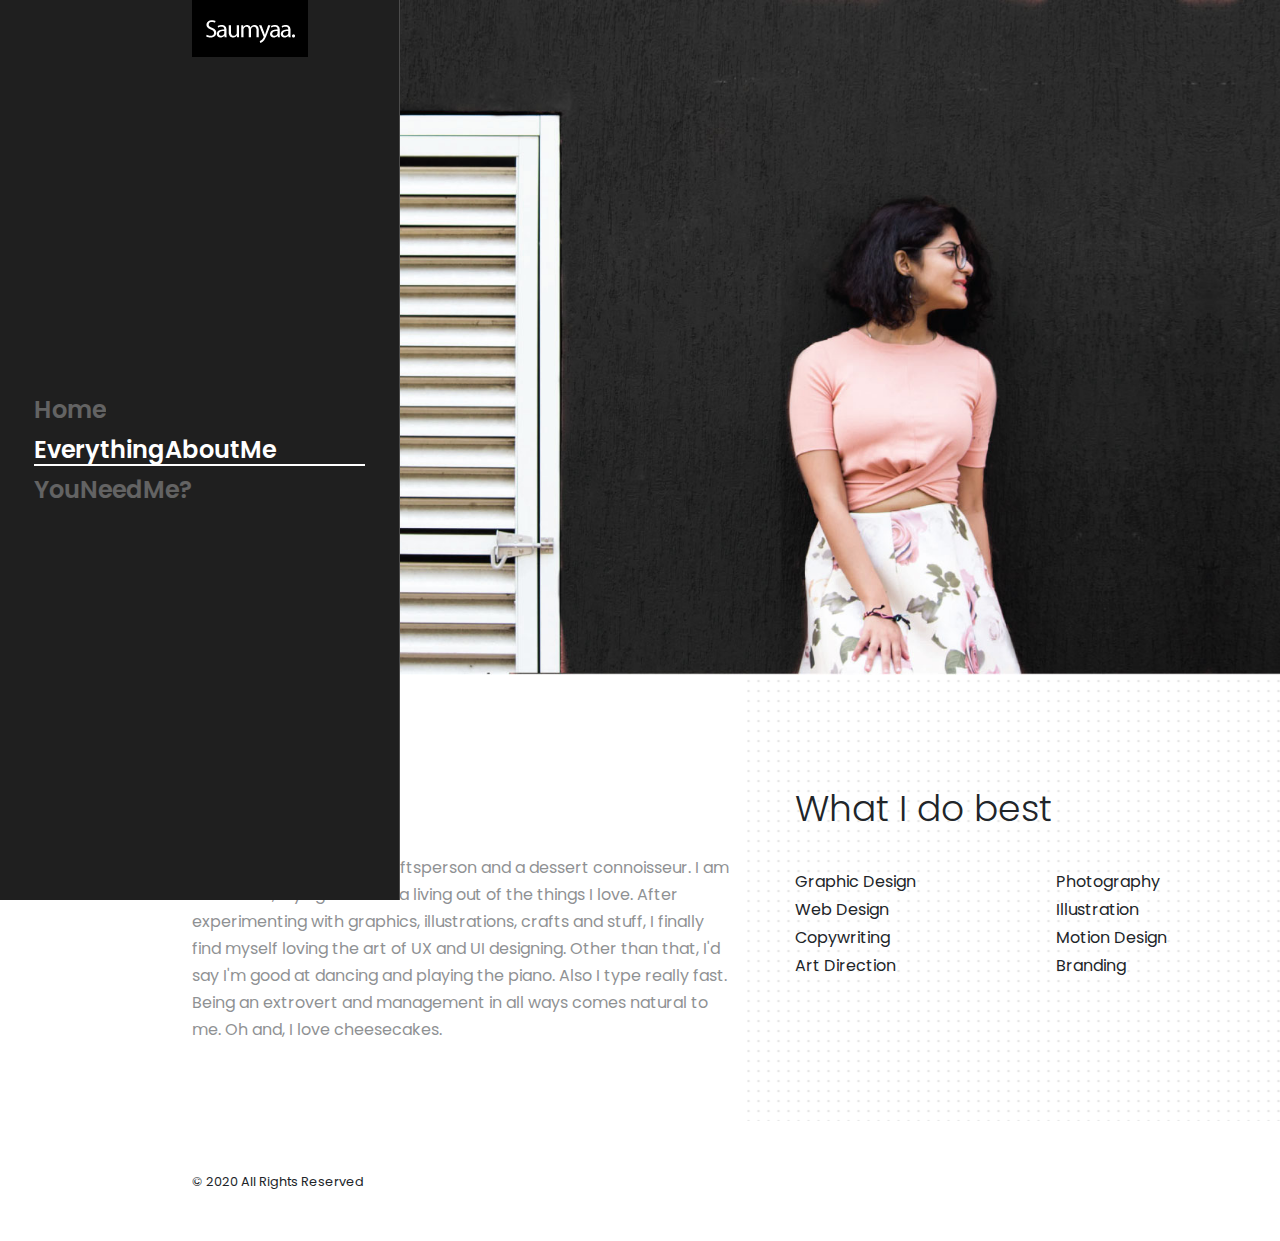
<file: about.html>
<!doctype html>
<html lang="en">
<head>
	<meta charset="UTF-8">
    <meta name="viewport" content="width=device-width, initial-scale=1, shrink-to-fit=no">
	<meta name="author" content="ThemeStarz">

    <link rel="stylesheet" href="https://fonts.googleapis.com/css?family=Poppins:300,400,600">
    <link rel="stylesheet" href="assets/bootstrap/css/bootstrap.min.css" type="text/css">
    <link rel="stylesheet" href="assets/font-awesome/css/fontawesome-all.min.css">
    <link rel="stylesheet" href="assets/css/magnific-popup.css">
    <link rel="stylesheet" href="assets/css/odometer-theme-default.css">
    <link rel="stylesheet" href="assets/css/style.css">
    <link rel='icon' href="assets/img/favicon-01.png" type='image/png'/ >

	<title>About | Saumyaa Suneja</title>

</head>
<body class="has-loading-screen">

<div class="ts-page-wrapper">
    <!--Brand Navigation
    ====================================================================================================================
    -->
    <div id="brand-navigation">

        <div class="container">

            <div id="brand">
                <button class="navbar-toggler d-block d-xl-none" type="button">
                    <i class="fa fa-bars"></i>
                </button>
                <a class="navbar-brand" href="#">
                    <img src="assets/img/brand-light.png" alt="brand" class="mw-100">
                </a>
            </div>
        </div>

    </div>

   <!--Main Left Navigation
    ====================================================================================================================
    -->
    <div id="main-navigation">
        <nav class="navbar navbar-dark">
            <ul class="navbar-nav">

                <!--Home
                ========================================================================================================
                -->
                <li class="nav-item">
                    <a class="nav-link" href="index.html" role="button">Home</a>
                </li>

                <!--About us
                ========================================================================================================
                -->
                <li class="nav-item">
                    <a class="nav-link active" href="about.html"  role="button">Everything About Me</a>
                </li>

                <!--Contact
                ========================================================================================================
                -->
                <li class="nav-item">
                    <a class="nav-link" href="contact.html"  role="button">You Need Me?</a>
                    <!--<div class="collapse" id="collapse__contact">
                        <ul class="nav flex-column">
                            <li class="nav-item">
                                <a class="nav-link" href="contact__default.html">Default</a>
                            </li>
                            <li class="nav-item">
                                <a class="nav-link" href="contact__left-map.html">Left Map</a>
                            </li>
                            <li class="nav-item">
                                <a class="nav-link" href="contact__minimal.html">Minimal</a>
                            </li>
                        </ul>
                    </div> -->
                </li>

            </ul>
        </nav>
    </div>

    <!--Content
    ====================================================================================================================
    -->
    <div class="ts-content">
        <!--HERO HEADER
        ================================================================================================================
        ================================================================================================================
        -->
        <header id="ts-hero" class="ts-block ts-height--75vh">

            <div class="container">

                <h1 data-animate="ts-reveal">
                    <span class="wrapper">
                        <span></span>
                    </span>
                    <br>
                    <span class="wrapper">
                        <span data-ts-delay=".05s"></span>
                    </span>
                </h1>

            </div>

            <div class="ts-background" data-bg-parallax="scroll" data-bg-parallax-speed="3">
                <div class="ts-background-image ts-img-into-bg ts-parallax-element">
                    <img src="assets/img/bg__woman.jpg" alt="">
                </div>
            </div>

        </header>

        <!--MAIN CONTENT
        ================================================================================================================
        ================================================================================================================
        -->
        <main id="ts-content">

            <!--About/Services
            ============================================================================================================
            -->
            <section id="about" class="ts-block py-5">

                <div class="container pt-5">
                    <div class="row">

                        <div class="col-md-6">
                            <div class="ts-title">
                                <h2>About Me</h2>
                            </div>
                            <p>
                                 I'm a designer, painter, craftsperson and a dessert connoisseur. I am from India, trying to make a living out of the things I love. After experimenting with graphics, illustrations, crafts and stuff, I finally find myself loving the art of UX and UI designing. Other than that, I'd say I'm good at dancing and playing the piano. Also I type really fast. Being an extrovert and management in all ways comes natural to me.
                                 Oh and, I love cheesecakes.
                            </p>
                            
                        </div>

                        <div class="col-md-6 p-3 pl-md-5">
                            <div class="ts-title">
                                <h2>What I do best</h2>
                            </div>
                            <ul class="list-unstyled ts-column-count-2">
                                <li class="pb-1">Graphic Design</li>
                                <li class="pb-1">Web Design</li>
                                <li class="pb-1">Copywriting</li>
                                <li class="pb-1">Art Direction</li>
                                <li class="pb-1">Photography</li>
                                <li class="pb-1">Illustration</li>
                                <li class="pb-1">Motion Design</li>
                                <li class="pb-1">Branding</li>
                            </ul>
                        </div>

                    </div>
                </div>

                <div class="ts-background">
                    <div class="container-fluid h-100">
                        <div class="row h-100">
                            <div class="col-md-6"></div>
                            <div class="col-md-6 h-100 ts-background-repeat" data-bg-image="assets/img/bg__pattern--dot.png"></div>
                        </div>
                    </div>
                </div>

            </section>

            
            <section>
                <div class="container py-5">
                    <small>© 2020 All Rights Reserved</small>
                </div>
            </section>

        </footer>
        <!--end #footer-->

    </div>
    <!--end page-->
</div>

	<script src="assets/js/jquery-3.3.1.min.js"></script>
	<script src="assets/js/popper.min.js"></script>
	<script src="assets/bootstrap/js/bootstrap.min.js"></script>
    <script src="assets/js/imagesloaded.pkgd.min.js"></script>
	<script src="assets/js/isInViewport.jquery.js"></script>
	<script src="assets/js/jquery.magnific-popup.min.js"></script>
	<script src="assets/js/scrolla.jquery.min.js"></script>
	<script src="assets/js/jquery.validate.min.js"></script>
	<script src="assets/js/jquery-validate.bootstrap-tooltip.min.js"></script>
	<script src="assets/js/odometer.min.js"></script>
	<script src="assets/js/owl.carousel.min.js"></script>
    <script src="assets/js/jquery.vide.min.js"></script>
    <script src="assets/js/custom.js"></script>

</body>

</html>
</file>
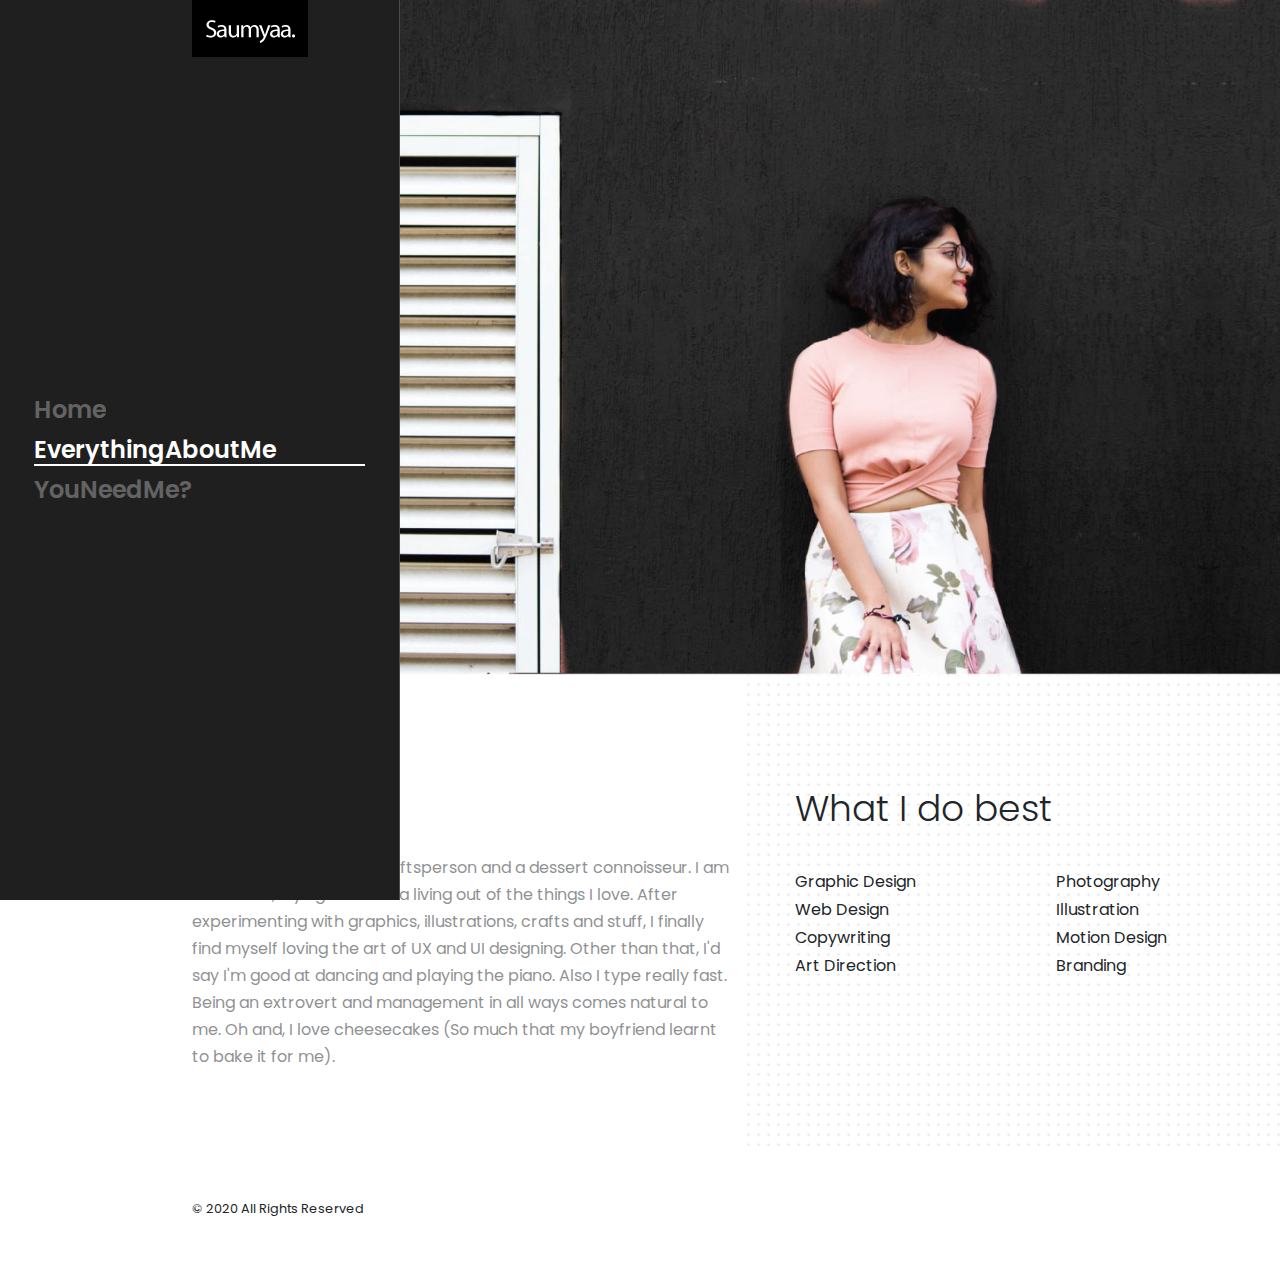
<file: about__freelancer.html>
<!doctype html>
<html lang="en">
<head>
	<meta charset="UTF-8">
    <meta name="viewport" content="width=device-width, initial-scale=1, shrink-to-fit=no">
	<meta name="author" content="ThemeStarz">

    <link rel="stylesheet" href="https://fonts.googleapis.com/css?family=Poppins:300,400,600">
    <link rel="stylesheet" href="assets/bootstrap/css/bootstrap.min.css" type="text/css">
    <link rel="stylesheet" href="assets/font-awesome/css/fontawesome-all.min.css">
    <link rel="stylesheet" href="assets/css/magnific-popup.css">
    <link rel="stylesheet" href="assets/css/odometer-theme-default.css">
    <link rel="stylesheet" href="assets/css/style.css">
    <link rel='icon' href="assets/img/favicon-01.png" type='image/png'/ >

	<title>About | Saumyaa Suneja</title>

</head>
<body class="has-loading-screen">

<div class="ts-page-wrapper">
    <!--Brand Navigation
    ====================================================================================================================
    -->
    <div id="brand-navigation">

        <div class="container">

            <div id="brand">
                <button class="navbar-toggler d-block d-xl-none" type="button">
                    <i class="fa fa-bars"></i>
                </button>
                <a class="navbar-brand" href="#">
                    <img src="assets/img/brand-light.png" alt="brand" class="mw-100">
                </a>
            </div>
        </div>

    </div>

   <!--Main Left Navigation
    ====================================================================================================================
    -->
    <div id="main-navigation">
        <nav class="navbar navbar-dark">
            <ul class="navbar-nav">

                <!--Home
                ========================================================================================================
                -->
                <li class="nav-item">
                    <a class="nav-link" href="index__freelancer.html" role="button">Home</a>
                </li>

                <!--About us
                ========================================================================================================
                -->
                <li class="nav-item">
                    <a class="nav-link active" href="about__freelancer.html"  role="button">Everything About Me</a>
                </li>

                <!--Contact
                ========================================================================================================
                -->
                <li class="nav-item">
                    <a class="nav-link" href="contact__default.html"  role="button">You Need Me?</a>
                    <!--<div class="collapse" id="collapse__contact">
                        <ul class="nav flex-column">
                            <li class="nav-item">
                                <a class="nav-link" href="contact__default.html">Default</a>
                            </li>
                            <li class="nav-item">
                                <a class="nav-link" href="contact__left-map.html">Left Map</a>
                            </li>
                            <li class="nav-item">
                                <a class="nav-link" href="contact__minimal.html">Minimal</a>
                            </li>
                        </ul>
                    </div> -->
                </li>

            </ul>
        </nav>
    </div>

    <!--Content
    ====================================================================================================================
    -->
    <div class="ts-content">
        <!--HERO HEADER
        ================================================================================================================
        ================================================================================================================
        -->
        <header id="ts-hero" class="ts-block ts-height--75vh">

            <div class="container">

                <h1 data-animate="ts-reveal">
                    <span class="wrapper">
                        <span></span>
                    </span>
                    <br>
                    <span class="wrapper">
                        <span data-ts-delay=".05s"></span>
                    </span>
                </h1>

            </div>

            <div class="ts-background" data-bg-parallax="scroll" data-bg-parallax-speed="3">
                <div class="ts-background-image ts-img-into-bg ts-parallax-element">
                    <img src="assets/img/bg__woman.jpg" alt="">
                </div>
            </div>

        </header>

        <!--MAIN CONTENT
        ================================================================================================================
        ================================================================================================================
        -->
        <main id="ts-content">

            <!--About/Services
            ============================================================================================================
            -->
            <section id="about" class="ts-block py-5">

                <div class="container pt-5">
                    <div class="row">

                        <div class="col-md-6">
                            <div class="ts-title">
                                <h2>About Me</h2>
                            </div>
                            <p>
                                 I'm a designer, painter, craftsperson and a dessert connoisseur. I am from India, trying to make a living out of the things I love. After experimenting with graphics, illustrations, crafts and stuff, I finally find myself loving the art of UX and UI designing. Other than that, I'd say I'm good at dancing and playing the piano. Also I type really fast. Being an extrovert and management in all ways comes natural to me.
                                 Oh and, I love cheesecakes (So much that my boyfriend learnt to bake it for me).
                            </p>
                            
                        </div>

                        <div class="col-md-6 p-3 pl-md-5">
                            <div class="ts-title">
                                <h2>What I do best</h2>
                            </div>
                            <ul class="list-unstyled ts-column-count-2">
                                <li class="pb-1">Graphic Design</li>
                                <li class="pb-1">Web Design</li>
                                <li class="pb-1">Copywriting</li>
                                <li class="pb-1">Art Direction</li>
                                <li class="pb-1">Photography</li>
                                <li class="pb-1">Illustration</li>
                                <li class="pb-1">Motion Design</li>
                                <li class="pb-1">Branding</li>
                            </ul>
                        </div>

                    </div>
                </div>

                <div class="ts-background">
                    <div class="container-fluid h-100">
                        <div class="row h-100">
                            <div class="col-md-6"></div>
                            <div class="col-md-6 h-100 ts-background-repeat" data-bg-image="assets/img/bg__pattern--dot.png"></div>
                        </div>
                    </div>
                </div>

            </section>

            
            <section>
                <div class="container py-5">
                    <small>© 2020 All Rights Reserved</small>
                </div>
            </section>

        </footer>
        <!--end #footer-->

    </div>
    <!--end page-->
</div>

	<script src="assets/js/jquery-3.3.1.min.js"></script>
	<script src="assets/js/popper.min.js"></script>
	<script src="assets/bootstrap/js/bootstrap.min.js"></script>
    <script src="assets/js/imagesloaded.pkgd.min.js"></script>
	<script src="assets/js/isInViewport.jquery.js"></script>
	<script src="assets/js/jquery.magnific-popup.min.js"></script>
	<script src="assets/js/scrolla.jquery.min.js"></script>
	<script src="assets/js/jquery.validate.min.js"></script>
	<script src="assets/js/jquery-validate.bootstrap-tooltip.min.js"></script>
	<script src="assets/js/odometer.min.js"></script>
	<script src="assets/js/owl.carousel.min.js"></script>
    <script src="assets/js/jquery.vide.min.js"></script>
    <script src="assets/js/custom.js"></script>

</body>

</html>
</file>
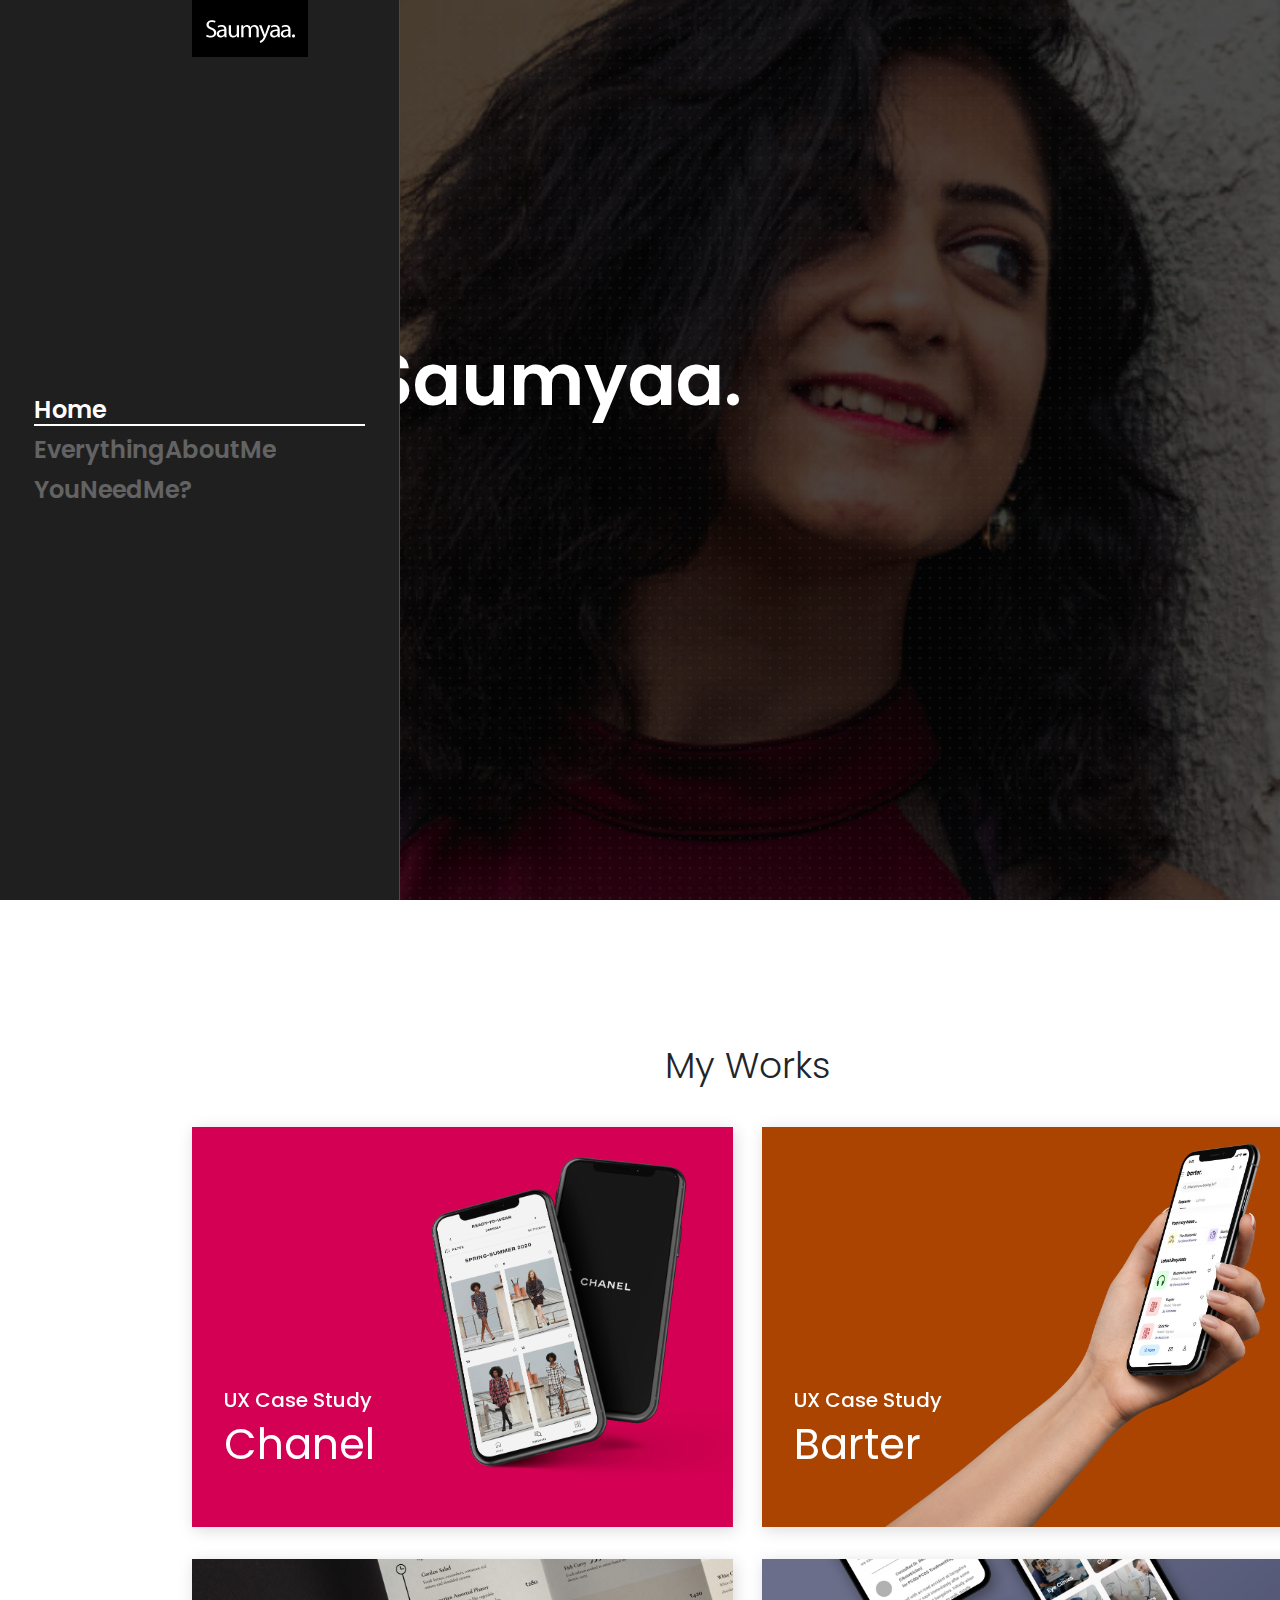
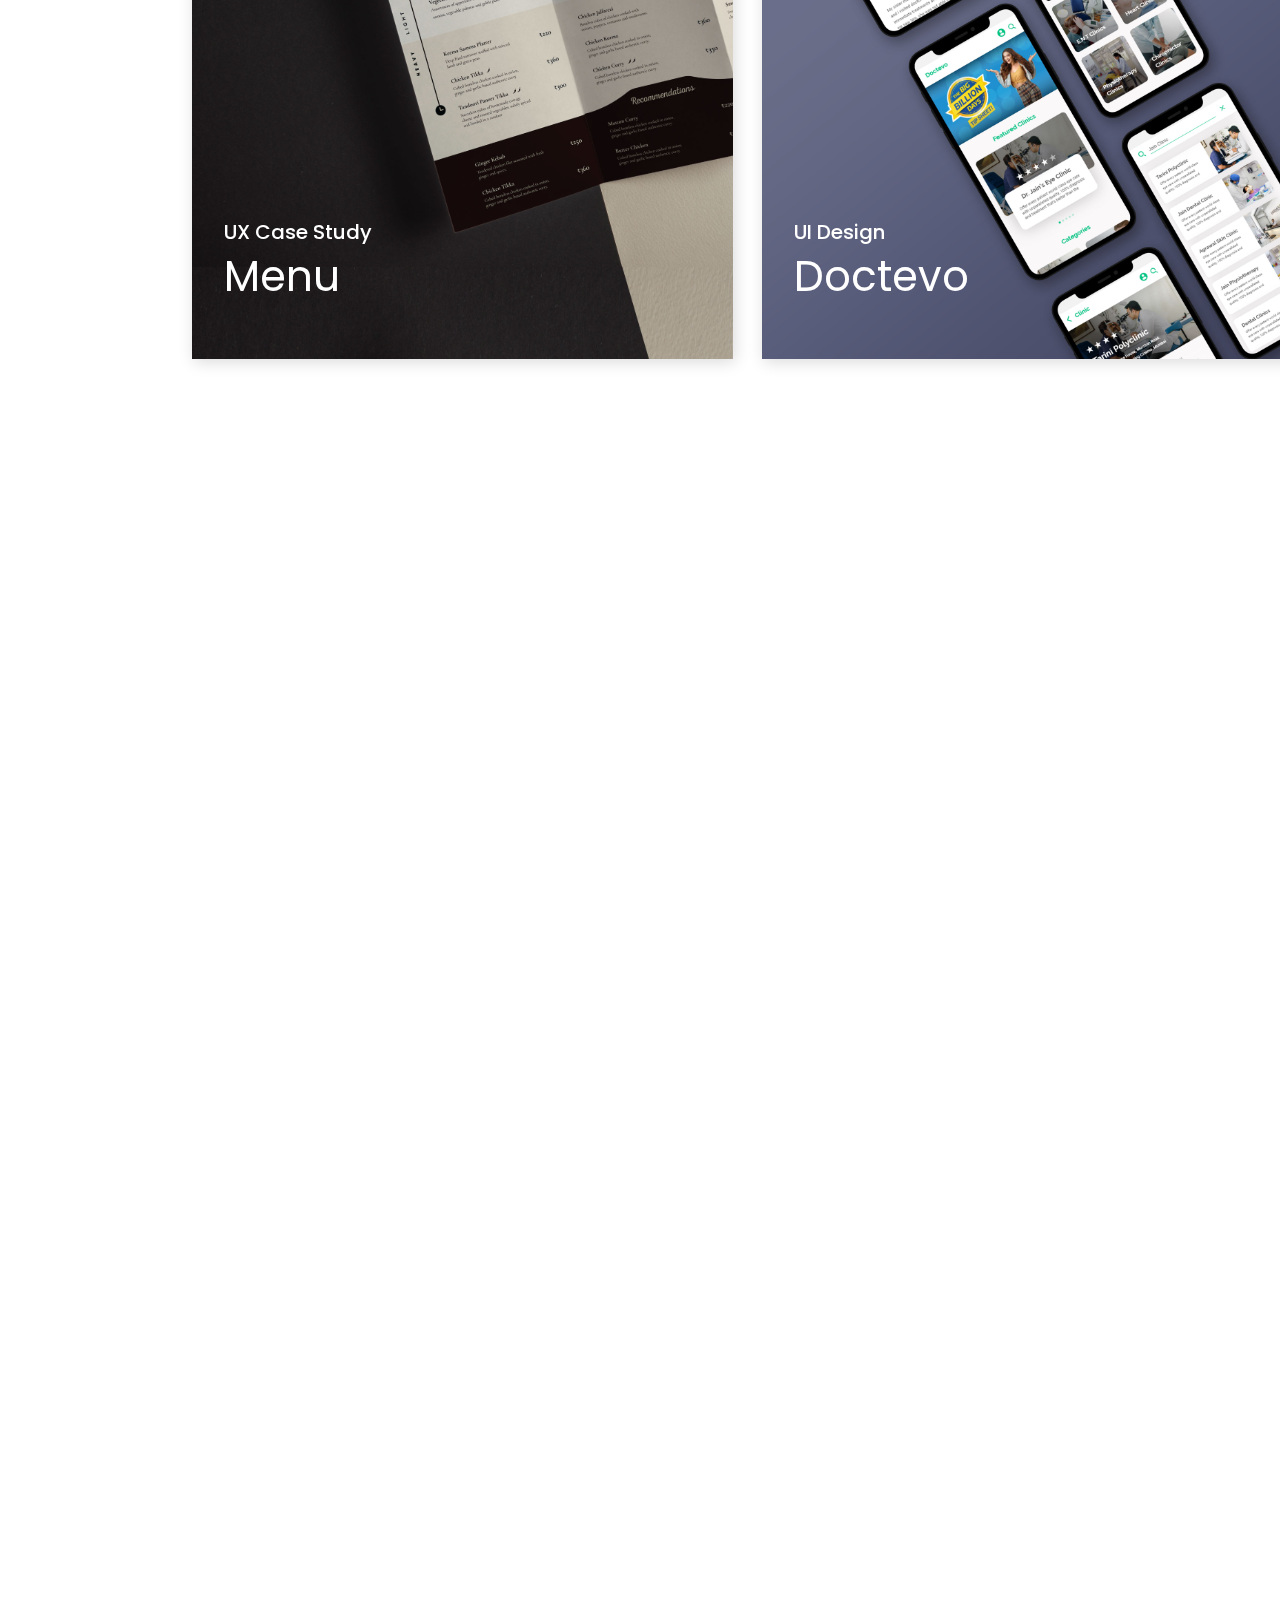
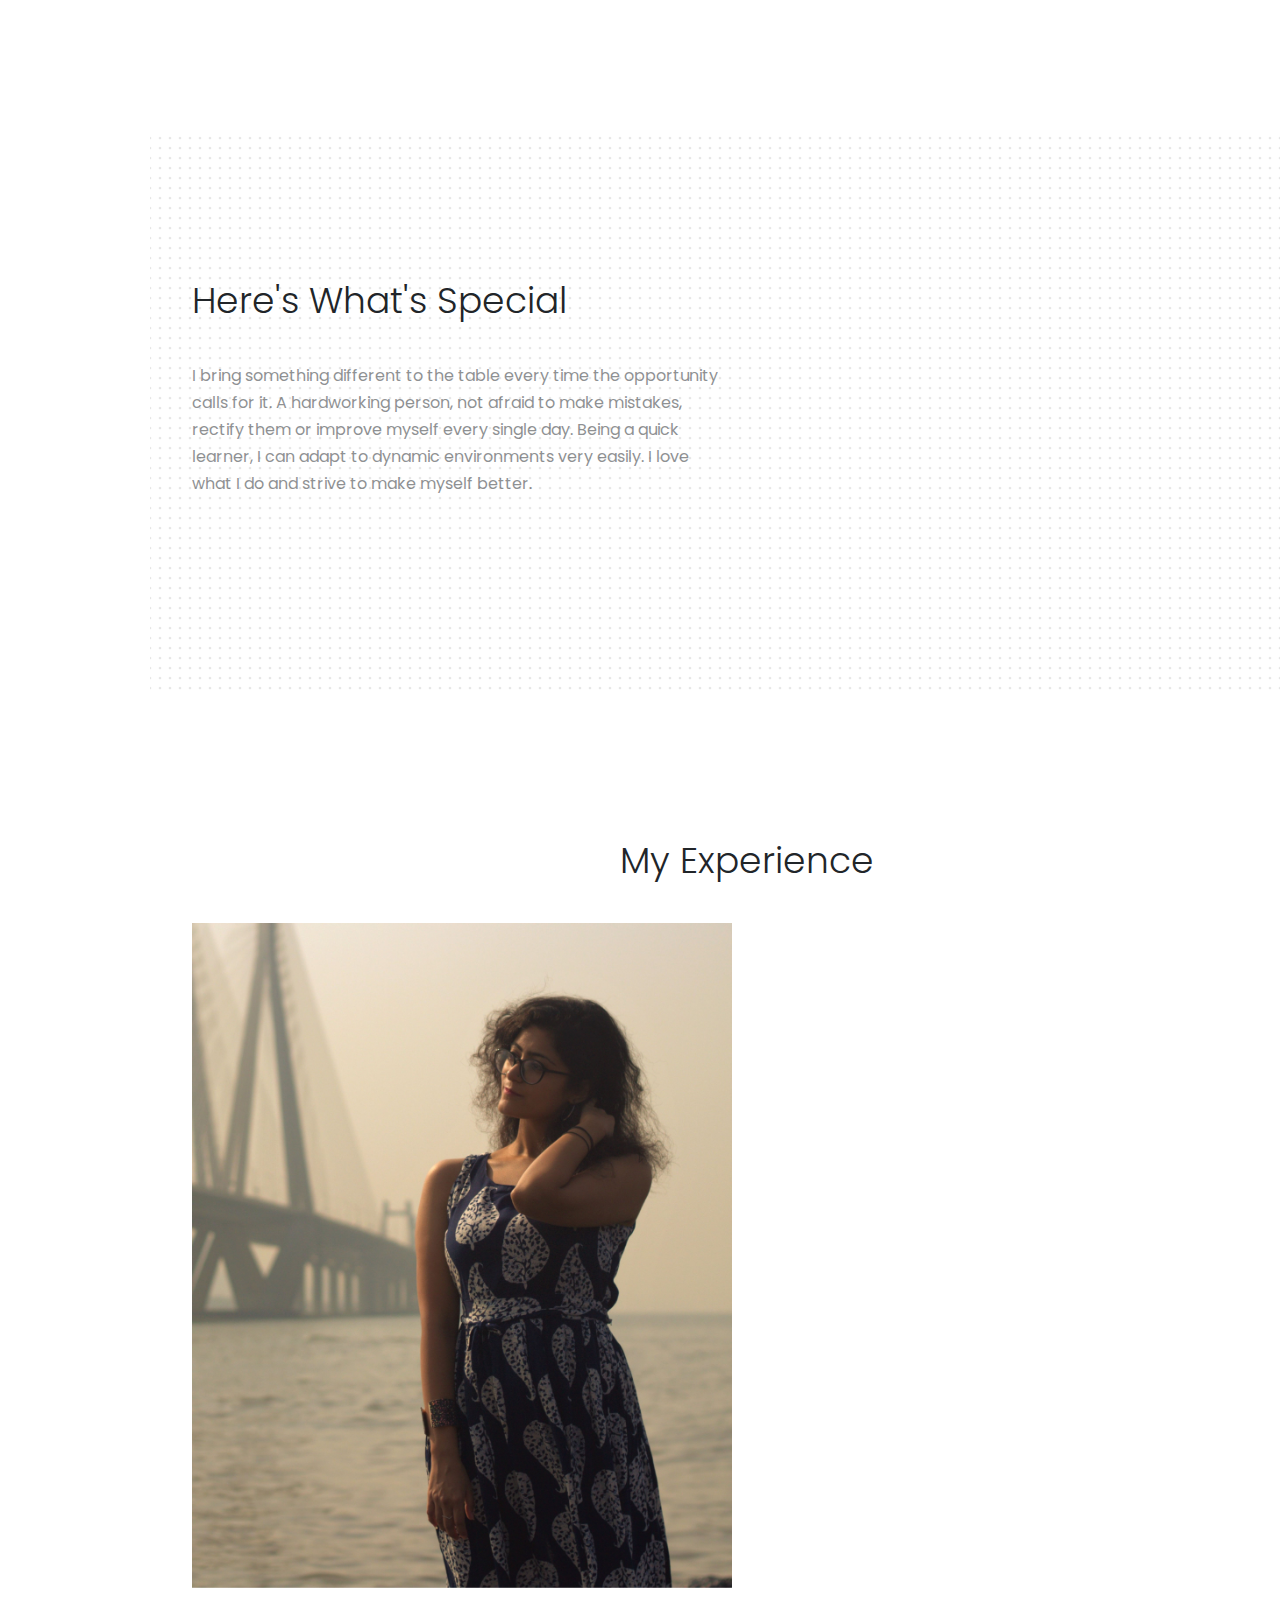
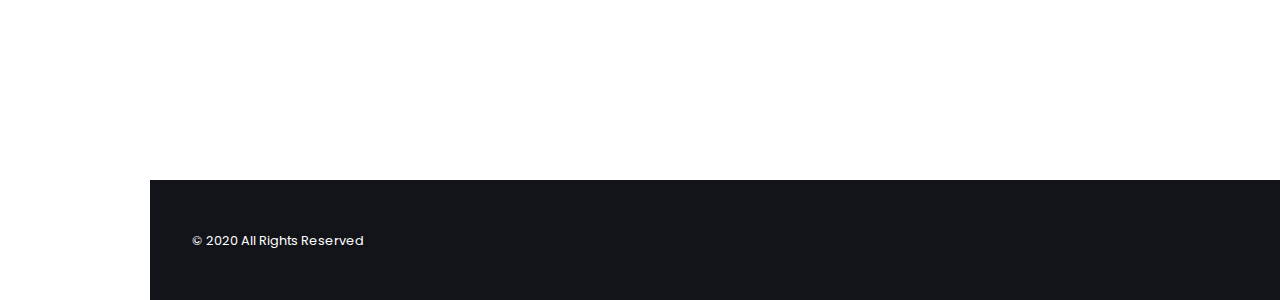
<file: index__freelancer.html>
<!doctype html>
<html lang="en">

<head>
	<meta charset="UTF-8">
    <meta name="viewport" content="width=device-width, initial-scale=1, shrink-to-fit=no">
	<meta name="author" content="ThemeStarz">

    <link rel="stylesheet" href="https://fonts.googleapis.com/css?family=Poppins:300,400,600">
    <link rel="stylesheet" href="assets/bootstrap/css/bootstrap.min.css" type="text/css">
    <link rel="stylesheet" href="assets/font-awesome/css/fontawesome-all.min.css">
    <link rel="stylesheet" href="assets/css/magnific-popup.css">
    <link rel="stylesheet" href="assets/css/odometer-theme-default.css">
    <link rel="stylesheet" href="assets/css/style.css">
    <link rel='icon' href="assets/img/favicon-01.png" type='image/png'/ >
	<title>Saumyaa Suneja</title>

</head>
<body class="has-loading-screen">

<div class="ts-page-wrapper">
    <!--Brand Navigation
    ====================================================================================================================
    -->
    <div id="brand-navigation">

        <div class="container">

            <div id="brand">
                <button class="navbar-toggler d-block d-xl-none" type="button">
                    <i class="fa fa-bars"></i>
                </button>
                <a class="navbar-brand" href="#">
                    <img src="assets/img/brand-light.png" alt="brand" class="mw-100">
                </a>
            </div>
        </div>

    </div>

   <!--Main Left Navigation
    ====================================================================================================================
    -->
    <div id="main-navigation">
        <nav class="navbar navbar-dark">
            <ul class="navbar-nav">

                <!--Home
                ========================================================================================================
                -->
                <li class="nav-item">
                    <a class="nav-link active" href="index__freelancer.html" role="button">Home</a>
                </li>

                <!--About us
                ========================================================================================================
                -->
                <li class="nav-item">
                    <a class="nav-link" href="about__freelancer.html"  role="button">Everything About Me</a>
                </li>


                <!--Contact
                ========================================================================================================
                -->
                <li class="nav-item">
                    <a class="nav-link" href="contact__default.html"  role="button">You Need Me?</a>
                </li>

            </ul>
        </nav>
    </div>

    <!--Content
    ====================================================================================================================
    -->
    <div class="ts-content">
        <!--HERO HEADER
        ================================================================================================================
        ================================================================================================================
        -->
        <header id="ts-hero" class="ts-height--100vh ts-has-overlay text-white" >

            <div class="container">

                <h1 data-animate="ts-reveal">
                    <span class="wrapper">
                       
                    <span class="wrapper">
                        <span data-ts-delay=".1s">I am Saumyaa. </span>
                    </span>
                </h1>

                <div data-animate="ts-fadeInUp" data-ts-delay=".15s">
                    <h5 class="ts-opacity__60 mb-5">(Or Iron Man. Whatever.)</h5>
                </div>

                <div data-animate="ts-fadeInUp" data-ts-delay=".2s">
                    <a href="contact__default.html" class="btn btn-outline-light btn-sm">Dessert?</a>
                </div>

            </div>

            <div class="ts-background ts-bg-black" data-bg-parallax="scroll" data-bg-parallax-speed="3">
                <div class="ts-img-into-bg ts-background-image ts-img-into-bg ts-background-repeat ts-z-index__1 ts-parallax-element">
                    <img src="assets/img/bg__pattern--dot--white.png" alt="">
                </div>
                <div class="ts-img-into-bg ts-background-image ts-parallax-element">
                    <img src="assets/img/bg__photographer.jpg" alt="">
                </div>
            </div>

        </header>

        <!--MAIN CONTENT
        ================================================================================================================
        ================================================================================================================
        -->
        <main id="ts-content">

            <!--Works
            ============================================================================================================
            -->
            <section id="works" class="ts-block">
                <div class="container">

                    <div class="ts-title text-center">
                        <h2>My Works</h2>
                    </div>

                    <div class="row ts-gallery">

                        <div class="col-md-6">
                            <a href="#" class="card ts-gallery__item">
                                <div class="ts-gallery__item-description">
                                    <h5>UX Case Study</h5>
                                    <h3>Chanel</h3>
                                </div>
                                <div class="ts-background ts-img-into-bg">
                                    <img src="assets/img/img__work--04.jpg" alt="">
                                </div>
                            </a>
                        </div>
                    

                        <div class="col-md-6">
                            <a href="#" class="card ts-gallery__item">
                                <div class="ts-gallery__item-description">
                                    <h5>UX Case Study</h5>
                                    <h3>Barter</h3>
                                </div>
                                <div class="ts-background ts-img-into-bg">
                                    <img src="assets/img/img__work--03.jpg" alt="">
                                </div>
                            </a>
                        </div>

                        <div class="col-md-6">
                            <a href="#" class="card ts-gallery__item">
                                <div class="ts-gallery__item-description">
                                    <h5>UX Case Study</h5>
                                    <h3>Menu</h3>
                                </div>
                                <div class="ts-background ts-img-into-bg">
                                    <img src="assets/img/img__work--01.jpg" alt="">
                                </div>
                            </a>
                        </div>
                        <!--end gallery item-->

                        <div class="col-md-6">
                            <a href="#" class="card ts-gallery__item">
                                <div class="ts-gallery__item-description">
                                    <h5>UI Design</h5>
                                    <h3>Doctevo</h3>
                                </div>
                                <div class="ts-background ts-img-into-bg">
                                    <img src="assets/img/img__work--02.jpg" alt="">
                                </div>
                            </a>
                        </div>
                        <!--end gallery item-->
                    </div>
                    <!--Works
            ============================================================================================================
            -->
            <section id="works">
                <div class="container-fluid px-0">

                    <div class="row no-gutters ts-gallery">

                        <div class="col-md-6 col-lg-4">
                            <a href="assets/img/img__work__thumb--01.jpg" class="card ts-gallery__item ts-floated-description popup-image" data-animate="ts-fadeInUp">
                                <div class="ts-gallery__item-description">
                                    <h5>Christmas Series</h5>
                                    <h3>Snowflake</h3>
                                </div>
                                <div class="ts-background ts-img-into-bg">
                                    <img src="assets/img/img__work__thumb--01.jpg" alt="">
                                </div>
                            </a>
                        </div>
                        <!--end gallery item-->

                        <div class="col-md-6 col-lg-4">
                            <a href="assets/img/img__work__thumb--02.jpg" class="card ts-gallery__item ts-floated-description popup-image" data-animate="ts-fadeInUp" data-delay=".1s">
                                <div class="ts-gallery__item-description">
                                    <h5>Christmas Series</h5>
                                    <h3>Present</h3>
                                </div>
                                <div class="ts-background ts-img-into-bg">
                                    <img src="assets/img/img__work__thumb--02.jpg" alt="">
                                </div>
                            </a>
                        </div>
                        <!--end gallery item-->

                        <div class="col-md-6 col-lg-4">
                            <a href="assets/img/img__work__thumb--03.jpg" class="card ts-gallery__item ts-floated-description popup-image" data-animate="ts-fadeInUp" data-delay=".15s">
                                <div class="ts-gallery__item-description">
                                    <h5>Christmas Series</h5>
                                    <h3>Shimmer</h3>
                                </div>
                                <div class="ts-background ts-img-into-bg">
                                    <img src="assets/img/img__work__thumb--03.jpg" alt="">
                                </div>
                            </a>
                        </div>
                        <!--end gallery item-->

                        <div class="col-md-6 col-lg-4">
                            <a href="assets/img/img__work__thumb--04.jpg" class="card ts-gallery__item ts-floated-description popup-image" data-animate="ts-fadeInUp" data-delay=".2s">
                                <div class="ts-gallery__item-description">
                                    <h5>Retro Series</h5>
                                    <h3>Stiletto</h3>
                                </div>
                                <div class="ts-background ts-img-into-bg">
                                    <img src="assets/img/img__work__thumb--04.jpg" alt="">
                                </div>
                            </a>
                        </div>
                        <!--end gallery item-->

                        <div class="col-md-6 col-lg-4">
                            <a href="assets/img/img__work__thumb--05.jpg" class="card ts-gallery__item ts-floated-description popup-image" data-animate="ts-fadeInUp" data-delay=".25s">
                                <div class="ts-gallery__item-description">
                                    <h5>Retro Series</h5>
                                    <h3>Marilyn</h3>
                                </div>
                                <div class="ts-background ts-img-into-bg">
                                    <img src="assets/img/img__work__thumb--05.jpg" alt="">
                                </div>
                            </a>
                        </div>
                        <!--end gallery item-->

                        <div class="col-md-6 col-lg-4">
                            <a href="assets/img/img__work__thumb--06.jpg" class="card ts-gallery__item ts-floated-description popup-image" data-animate="ts-fadeInUp" data-delay=".35s">
                                <div class="ts-gallery__item-description">
                                    <h5>Retro Series</h5>
                                    <h3>Knot</h3>
                                </div>
                                <div class="ts-background ts-img-into-bg">
                                    <img src="assets/img/img__work__thumb--06.jpg" alt="">
                                </div>
                            </a>
                        </div>
                        <!--end gallery item-->

                        <div class="col-md-6 col-lg-4">
                            <a href="assets/img/img__work__thumb--07.jpg" class="card ts-gallery__item ts-floated-description popup-image" data-animate="ts-fadeInUp" data-delay=".4s">
                                <div class="ts-gallery__item-description">
                                    <h5>Fashion Series</h5>
                                    <h3>Breeze</h3>
                                </div>
                                <div class="ts-background ts-img-into-bg">
                                    <img src="assets/img/img__work__thumb--07.jpg" alt="">
                                </div>
                            </a>
                        </div>
                        <!--end gallery item-->

                        <div class="col-md-6 col-lg-4">
                            <a href="assets/img/img__work__thumb--08.jpg" class="card ts-gallery__item ts-floated-description popup-image" data-animate="ts-fadeInUp" data-delay=".45s">
                                <div class="ts-gallery__item-description">
                                    <h5>Fashion Series</h5>
                                    <h3>Nectar</h3>
                                </div>
                                <div class="ts-background ts-img-into-bg">
                                    <img src="assets/img/img__work__thumb--08.jpg" alt="">
                                </div>
                            </a>
                        </div>
                        <!--end gallery item-->

                        <div class="col-md-6 col-lg-4">
                            <a href="assets/img/img__work__thumb--09.jpg" class="card ts-gallery__item ts-floated-description popup-image" data-animate="ts-fadeInUp" data-delay=".5s">
                                <div class="ts-gallery__item-description">
                                    <h5>Fashion Series</h5>
                                    <h3>Polka</h3>
                                </div>
                                <div class="ts-background ts-img-into-bg">
                                    <img src="assets/img/img__work__thumb--09.jpg" alt="">
                                </div>
                            </a>
                        </div>
                        <!--end gallery item-->

                    </div>
                </div>
            </section>

                </div>
            </section>

            <!--Skills
            ============================================================================================================
            -->
            <section id="my-skills" class="ts-block">
                <div class="container">

                    <div class="ts-title">
                        <h2>Here's What's Special</h2>
                    </div>

                    <div class="row">

                        <div class="col-md-6 mb-4">
                            <p>
                                I bring something different to the table every time the opportunity calls for it. A hardworking person, not afraid to make mistakes, rectify them or improve myself every single day. Being a quick learner, I can adapt to dynamic environments very easily. I love what I do and strive to make myself better.
                            </p>
                          

                           

                
                </div>
                <!--end .container-->

                <div class="ts-background">
                    <div class="ts-img-into-bg ts-background-repeat">
                        <img src="assets/img/bg__pattern--dot.png" alt="">
                    </div>
                </div>
            </section>

            <!--My Experience
            ============================================================================================================
            -->
            <section class="ts-block">
                <div class="container">

                    <div class="ts-title text-center">
                        <h2>My Experience</h2>
                    </div>

                    <div class="row">

                        <div class="col-md-6 mb-5">
                            <img src="assets/img/img__man-hat.jpg" class="w-100" alt="">
                        </div>

                        <div class="col-md-6">
                            <ul class="list list-text list-dashed">

                                <li data-animate="ts-fadeInRight">
                                    <h5 class="opacity-30"><strong>2019</strong></h5>
                                    <h4>Yellow Slice Design Studio</h4>
                                    <p>
                                        As a <b>UX Intern</b>, I took part in design sprints, attended client meetings in addition to performing competitive analysis and preparing feature lists for clients. I developed personas and mapped out user journeys to build a complete design pitch for client. Alongside, I also worked on multiple UI and graphic design projects for existing and prospective clients.

                                    </p>
                                </li>
                                <!--end Experience block-->

                                <li class="mb-0" data-animate="ts-fadeInRight" data-ts-delay=".2s">
                                    <h5 class="opacity-30"><strong>Until Now</strong></h5>
                                    <h4>Freelance</h4>
                                    <p class="mb-0">
                                        Working as a freelancer designing immersive user interfaces for startups and businesses. Worked as a digital artist to create attractive illustrations for marketing agencies.
                                    </p>
                                </li>
                                <!--end Experience block-->

                            </ul>
                        </div>

                    </div>
                </div>
            </section>

        </main>
        <!--end #content-->

        <!--FOOTER
        ================================================================================================================
        ================================================================================================================
        -->
        <footer id="ts-footer" data-bg-color="#131419">
            <section data-bg-color="#131419">
                <div class="container py-5">
                    <small>© 2020 All Rights Reserved</small>
                </div>
            </section>

        </footer>
        <!--end #footer-->

    </div>
    <!--end page-->
</div>

	<script src="assets/js/jquery-3.3.1.min.js"></script>
	<script src="assets/js/popper.min.js"></script>
	<script src="assets/bootstrap/js/bootstrap.min.js"></script>
    <script src="assets/js/imagesloaded.pkgd.min.js"></script>
	<script src="assets/js/isInViewport.jquery.js"></script>
	<script src="assets/js/scrolla.jquery.min.js"></script>
	<script src="assets/js/owl.carousel.min.js"></script>
    <script src="assets/js/custom.js"></script>

    <script src="assets/js/jquery-3.3.1.min.js"></script>
    <script src="assets/js/popper.min.js"></script>
    <script src="assets/bootstrap/js/bootstrap.min.js"></script>
    <script src="assets/js/imagesloaded.pkgd.min.js"></script>
    <script src="assets/js/isInViewport.jquery.js"></script>
    <script src="assets/js/jquery.magnific-popup.min.js"></script>
    <script src="assets/js/scrolla.jquery.min.js"></script>
    <script src="assets/js/jquery.validate.min.js"></script>
    <script src="assets/js/jquery-validate.bootstrap-tooltip.min.js"></script>
    <script src="assets/js/odometer.min.js"></script>
    <script src="assets/js/owl.carousel.min.js"></script>
    <script src="assets/js/jquery.vide.min.js"></script>
    <script src="assets/js/custom.js"></script>


</body>
</html>
</file>
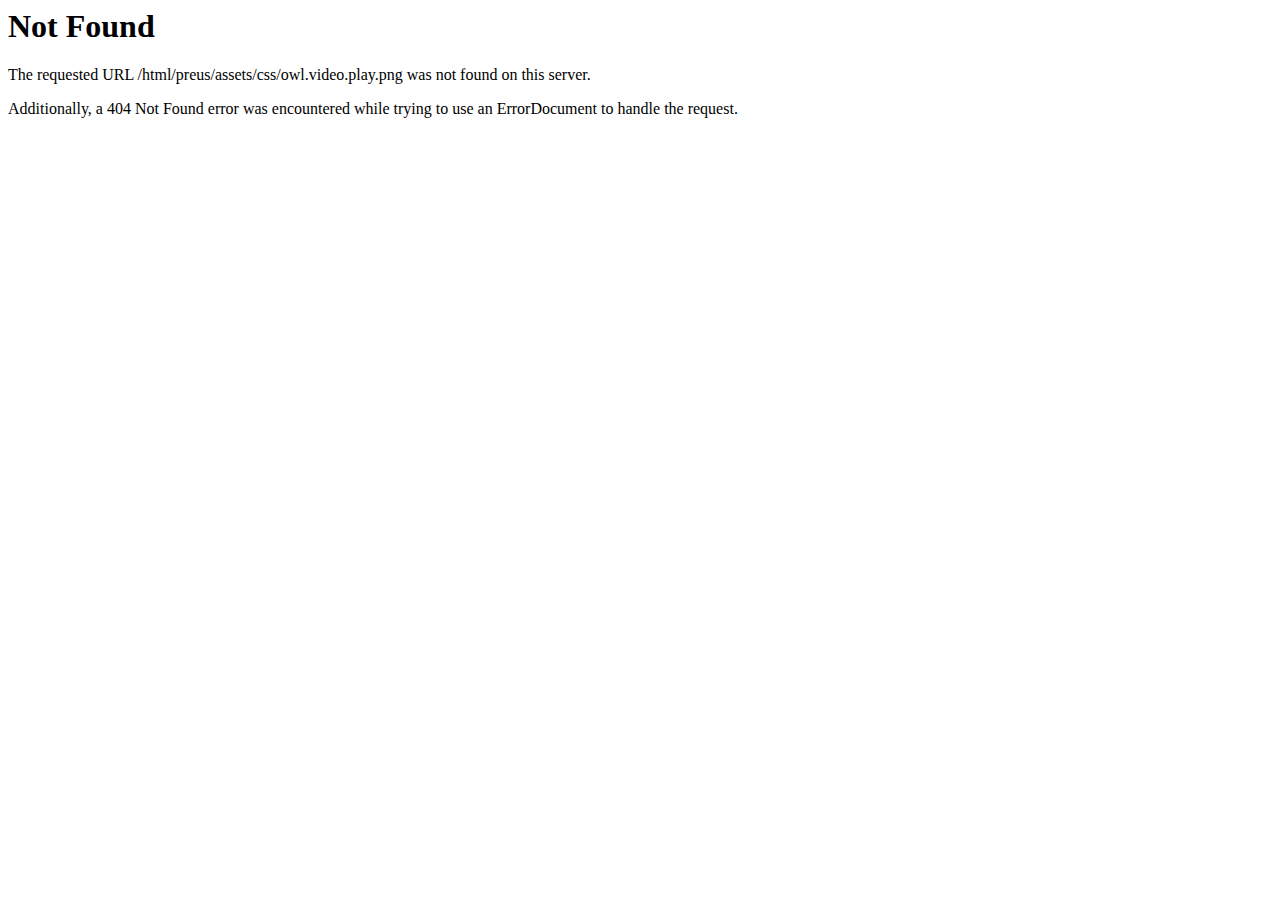
<file: assets/css/owl.video.play.html>
<!DOCTYPE HTML PUBLIC "-//IETF//DTD HTML 2.0//EN">
<html><head>
<title>404 Not Found</title>
</head><body>
<h1>Not Found</h1>
<p>The requested URL /html/preus/assets/css/owl.video.play.png was not found on this server.</p>
<p>Additionally, a 404 Not Found
error was encountered while trying to use an ErrorDocument to handle the request.</p>
</body></html>
</file>
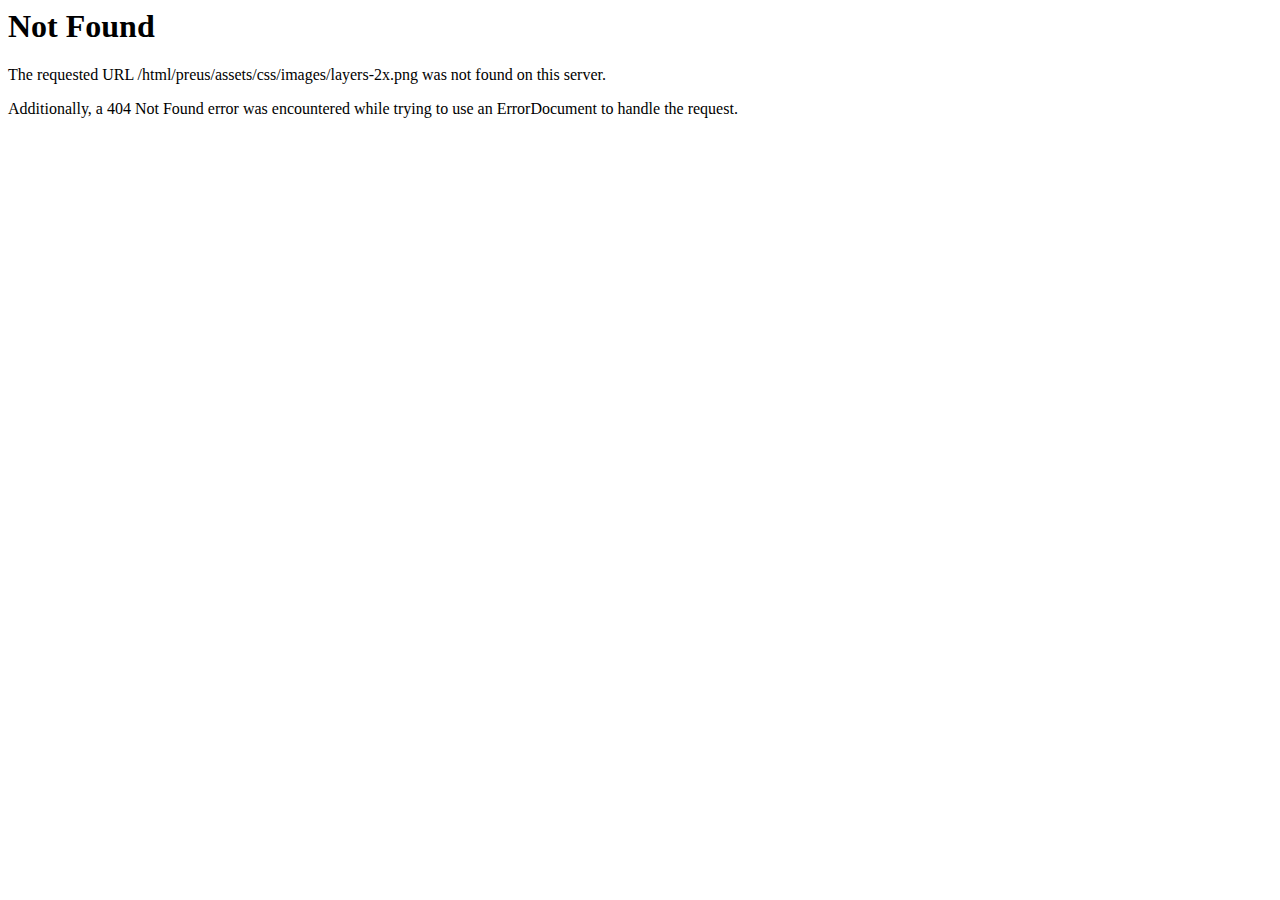
<file: assets/css/images/layers-2x.html>
<!DOCTYPE HTML PUBLIC "-//IETF//DTD HTML 2.0//EN">
<html><head>
<title>404 Not Found</title>
</head><body>
<h1>Not Found</h1>
<p>The requested URL /html/preus/assets/css/images/layers-2x.png was not found on this server.</p>
<p>Additionally, a 404 Not Found
error was encountered while trying to use an ErrorDocument to handle the request.</p>
</body></html>
</file>
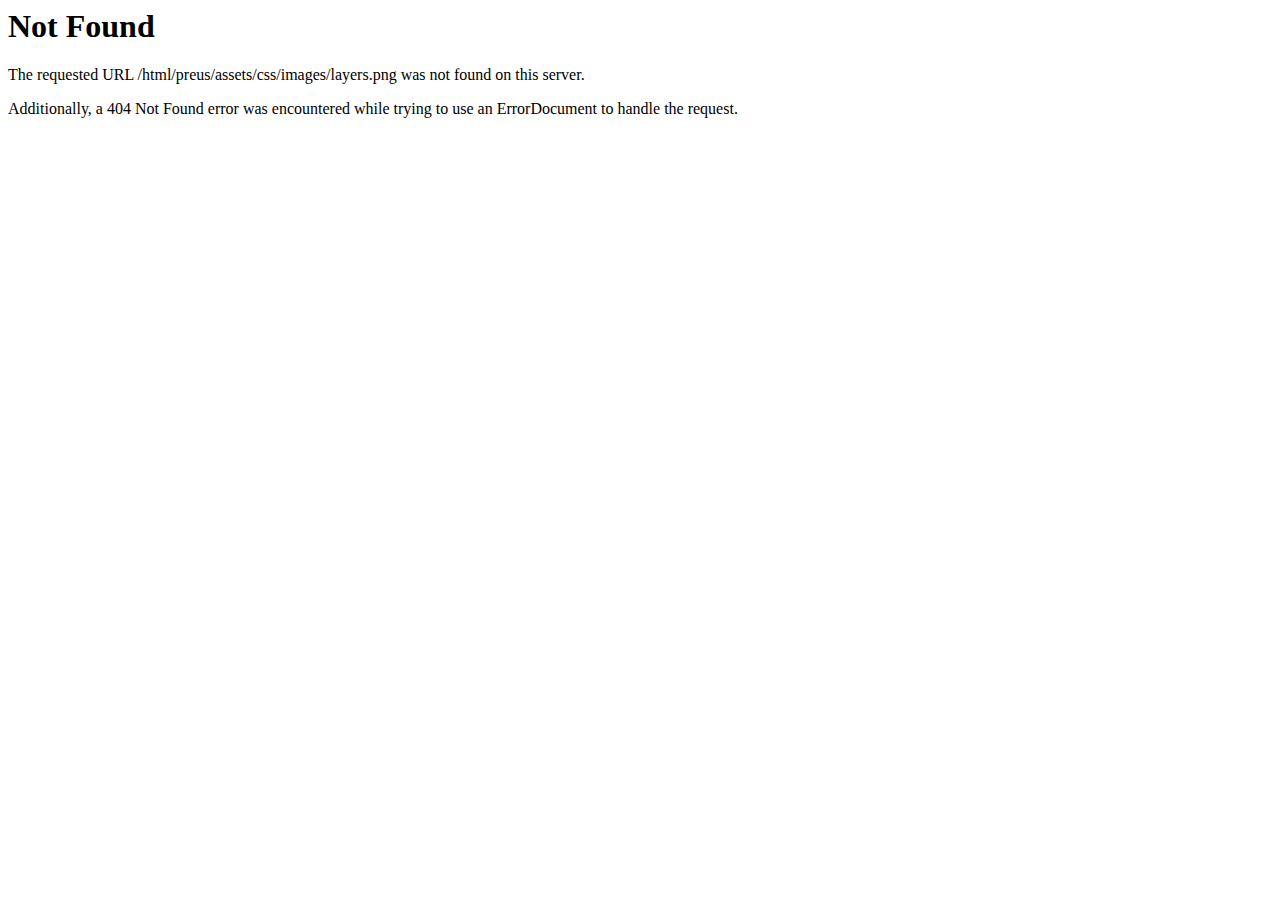
<file: assets/css/images/layers.html>
<!DOCTYPE HTML PUBLIC "-//IETF//DTD HTML 2.0//EN">
<html><head>
<title>404 Not Found</title>
</head><body>
<h1>Not Found</h1>
<p>The requested URL /html/preus/assets/css/images/layers.png was not found on this server.</p>
<p>Additionally, a 404 Not Found
error was encountered while trying to use an ErrorDocument to handle the request.</p>
</body></html>
</file>
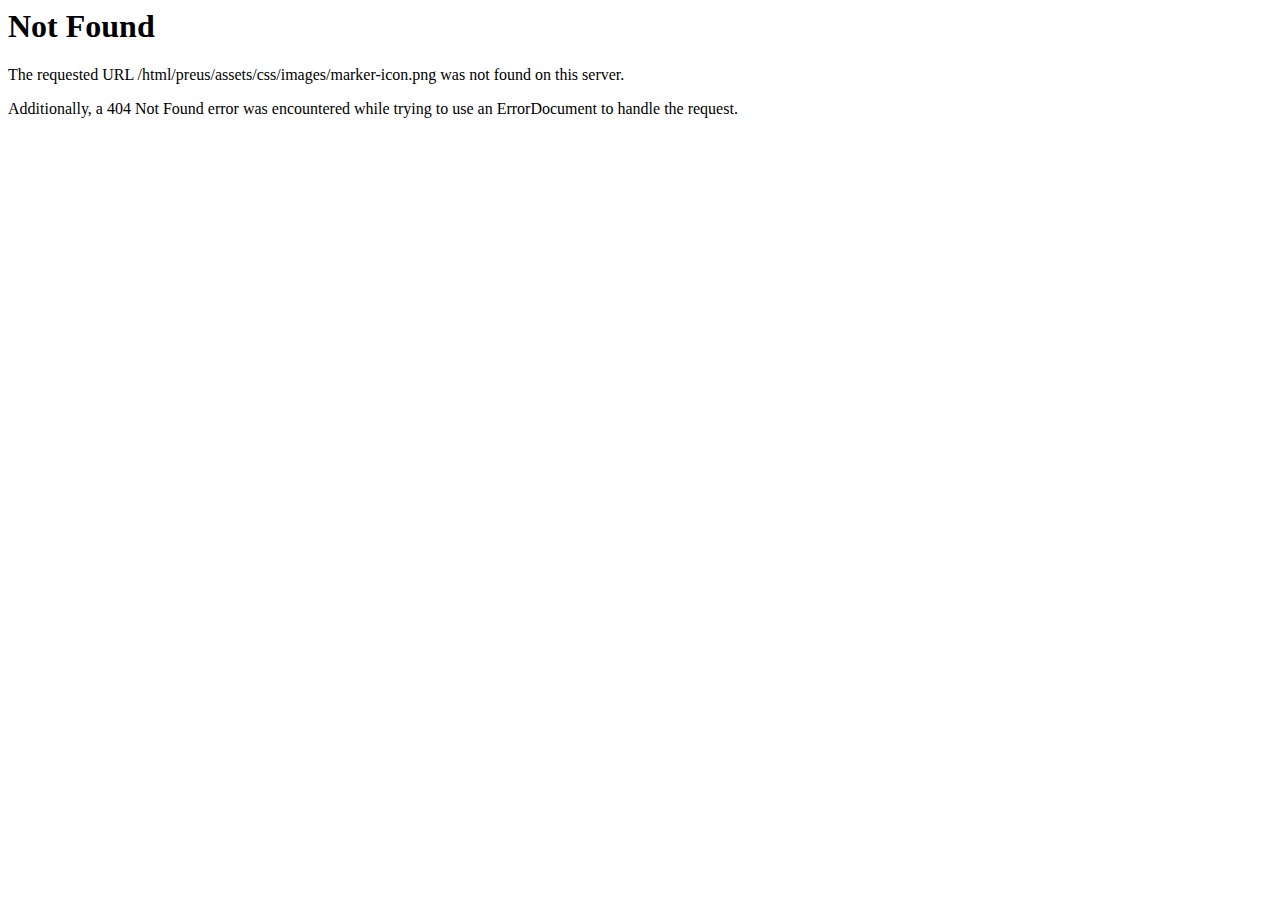
<file: assets/css/images/marker-icon.html>
<!DOCTYPE HTML PUBLIC "-//IETF//DTD HTML 2.0//EN">
<html><head>
<title>404 Not Found</title>
</head><body>
<h1>Not Found</h1>
<p>The requested URL /html/preus/assets/css/images/marker-icon.png was not found on this server.</p>
<p>Additionally, a 404 Not Found
error was encountered while trying to use an ErrorDocument to handle the request.</p>
</body></html>
</file>
<file: assets/css/odometer-theme-default.css>
.odometer.odometer-auto-theme, .odometer.odometer-theme-default {
  display: inline-block;
  vertical-align: middle;
  *vertical-align: auto;
  *zoom: 1;
  *display: inline;
  position: relative;
}
.odometer.odometer-auto-theme .odometer-digit, .odometer.odometer-theme-default .odometer-digit {
  display: inline-block;
  vertical-align: middle;
  *vertical-align: auto;
  *zoom: 1;
  *display: inline;
  position: relative;
}
.odometer.odometer-auto-theme .odometer-digit .odometer-digit-spacer, .odometer.odometer-theme-default .odometer-digit .odometer-digit-spacer {
  display: inline-block;
  vertical-align: middle;
  *vertical-align: auto;
  *zoom: 1;
  *display: inline;
  visibility: hidden;
}
.odometer.odometer-auto-theme .odometer-digit .odometer-digit-inner, .odometer.odometer-theme-default .odometer-digit .odometer-digit-inner {
  text-align: left;
  display: block;
  position: absolute;
  top: 0;
  left: 0;
  right: 0;
  bottom: 0;
  overflow: hidden;
}
.odometer.odometer-auto-theme .odometer-digit .odometer-ribbon, .odometer.odometer-theme-default .odometer-digit .odometer-ribbon {
  display: block;
}
.odometer.odometer-auto-theme .odometer-digit .odometer-ribbon-inner, .odometer.odometer-theme-default .odometer-digit .odometer-ribbon-inner {
  display: block;
  -webkit-backface-visibility: hidden;
}
.odometer.odometer-auto-theme .odometer-digit .odometer-value, .odometer.odometer-theme-default .odometer-digit .odometer-value {
  display: block;
  -webkit-transform: translateZ(0);
}
.odometer.odometer-auto-theme .odometer-digit .odometer-value.odometer-last-value, .odometer.odometer-theme-default .odometer-digit .odometer-value.odometer-last-value {
  position: absolute;
}
.odometer.odometer-auto-theme.odometer-animating-up .odometer-ribbon-inner, .odometer.odometer-theme-default.odometer-animating-up .odometer-ribbon-inner {
  -webkit-transition: -webkit-transform 2s;
  -moz-transition: -moz-transform 2s;
  -ms-transition: -ms-transform 2s;
  -o-transition: -o-transform 2s;
  transition: transform 2s;
}
.odometer.odometer-auto-theme.odometer-animating-up.odometer-animating .odometer-ribbon-inner, .odometer.odometer-theme-default.odometer-animating-up.odometer-animating .odometer-ribbon-inner {
  -webkit-transform: translateY(-100%);
  -moz-transform: translateY(-100%);
  -ms-transform: translateY(-100%);
  -o-transform: translateY(-100%);
  transform: translateY(-100%);
}
.odometer.odometer-auto-theme.odometer-animating-down .odometer-ribbon-inner, .odometer.odometer-theme-default.odometer-animating-down .odometer-ribbon-inner {
  -webkit-transform: translateY(-100%);
  -moz-transform: translateY(-100%);
  -ms-transform: translateY(-100%);
  -o-transform: translateY(-100%);
  transform: translateY(-100%);
}
.odometer.odometer-auto-theme.odometer-animating-down.odometer-animating .odometer-ribbon-inner, .odometer.odometer-theme-default.odometer-animating-down.odometer-animating .odometer-ribbon-inner {
  -webkit-transition: -webkit-transform 2s;
  -moz-transition: -moz-transform 2s;
  -ms-transition: -ms-transform 2s;
  -o-transition: -o-transform 2s;
  transition: transform 2s;
  -webkit-transform: translateY(0);
  -moz-transform: translateY(0);
  -ms-transform: translateY(0);
  -o-transform: translateY(0);
  transform: translateY(0);
}

.odometer.odometer-auto-theme, .odometer.odometer-theme-default {
  font-family: "Helvetica Neue", sans-serif;
  line-height: 1.1em;
}
.odometer.odometer-auto-theme .odometer-value, .odometer.odometer-theme-default .odometer-value {
  text-align: center;
}
</file>
<file: assets/css/style.css>
/*----------------------------------------------------------------------------------------------------------------------
Project:	    Preus
Version:        1.0.0

Default Color   #000;
Background Color  #fff;

Body copy:		'Poppins', sans-serif; 16px;
Headers:		'Poppins', sans-serif;

----------------------------------------------------------------------------------------------------------------------*/

/*----------------------------------------------------------------------------------------------------------------------
[Table of contents]

A. Basic Styling
  -- Styling

B. Helpers
  -- animations
  -- align
  -- borders
  -- colors
  -- column-count
  -- background
  -- height
  -- margin
  -- list
  -- no-gutters
  -- opacity
  -- overflow
  -- padding
  -- position
  -- shadow
  -- typography
  -- title
  -- transitions
  -- utilities
  -- video-bg
  -- width
  -- z-index

C. Components
  -- block
  -- blockquote
  -- blog
  -- box
  -- buttons
  -- card
  -- circle
  -- description-list
  -- forms
  -- footer
  -- gallery
  -- hr
  -- inputs
  -- item
  -- list
  -- loading-screen
  -- map
  -- member
  -- hero
  -- navbar
  -- page
  -- partners

D. Plugins Styles
  -- Magnific Popup
  -- Owl Carousel

E. Template Specific Elements
  -- Other


----------------------------------------------------------------------------------------------------------------------*/

/***********************************************************************************************************************
A. Basic Styling
***********************************************************************************************************************/

/*-------------------------------------------
  -- Styling - Colors, Font Size, Font Family
-------------------------------------------*/

body {
    font-family: 'Poppins', sans-serif;
    font-size: 1rem;
    margin: 0;
    padding: 0;
}

html {
    font-size: 90%;
}

@media (min-width: 36rem) and (max-width: 47.9375rem) {
    html {
        font-size: 85%;
    }
}

@media (min-width: 48rem) and (max-width: 61.9375rem) {
    html {
        font-size: 90%;
    }
}

@media (min-width: 62rem) and (max-width: 74.9375rem) {
    html {
        font-size: 95%;
    }
}

@media (min-width: 75rem) {
    html {
        font-size: 100%;
    }
}

h1, .ts-h1 {
    font-size: 2.5rem;
    font-weight: 600;
    margin-bottom: .5rem;
}

@media (min-width: 48rem) {
    h1, .ts-h1 {
        font-size: 3rem;
    }
}

@media (min-width: 75rem) {
    h1, .ts-h1 {
        font-size: 4.5rem;
    }
}

@media (min-width: 62rem) {
    h1, .ts-h1 {
        margin-bottom: 1rem;
    }
}

h2, .ts-h2 {
    font-size: 1.625rem;
    font-weight: 300;
}

@media (min-width: 48rem) {
    h2, .ts-h2 {
        font-size: 1.875rem;
    }
}

@media (min-width: 75rem) {
    h2, .ts-h2 {
        font-size: 2.25rem;
    }
}

h3, .ts-h3 {
    font-size: 1.5rem;
    margin-bottom: 1.5625rem;
}

@media (min-width: 36rem) {
    h3, .ts-h3 {
        font-size: 1.375rem;
    }
}

@media (min-width: 75rem) {
    h3, .ts-h3 {
        font-size: 1.875rem;
    }
}

h4, .ts-h4 {
    font-size: 1.25rem;
    margin-bottom: 1.875rem;
    font-weight: 300;
}

@media (min-width: 48rem) {
    h4, .ts-h4 {
        font-size: 1.5rem;
    }
}

h5, .ts-h5 {
    font-size: 1.125rem;
}

@media (min-width: 36rem) {
    h5, .ts-h5 {
        font-size: 1.25rem;
    }
}

h6, .ts-h6 {
    font-size: 1rem;
}

/***********************************************************************************************************************
B. Helpers
***********************************************************************************************************************/

/*-------------------------------------------
  -- Animations
-------------------------------------------*/

[data-animate] {
    opacity: 0;
    -webkit-animation-fill-mode: forwards;
            animation-fill-mode: forwards;
    -webkit-animation-duration: .8s;
            animation-duration: .8s;
    -webkit-animation-timing-function: cubic-bezier(.67, .01, .08, .99);
            animation-timing-function: cubic-bezier(.67, .01, .08, .99);
}

/* Fade In Up */

@-webkit-keyframes ts-fadeInUp {
    from {
        opacity: 0;
        -webkit-transform: translate3d(0, 1.25rem, 0);
                transform: translate3d(0, 1.25rem, 0);
    }

    to {
        opacity: 1;
        -webkit-transform: translate3d(0, 0, 0);
                transform: translate3d(0, 0, 0);
    }
}

@keyframes ts-fadeInUp {
    from {
        opacity: 0;
        -webkit-transform: translate3d(0, 1.25rem, 0);
                transform: translate3d(0, 1.25rem, 0);
    }

    to {
        opacity: 1;
        -webkit-transform: translate3d(0, 0, 0);
                transform: translate3d(0, 0, 0);
    }
}

.ts-fadeInUp {
    -webkit-animation-name: ts-fadeInUp;
            animation-name: ts-fadeInUp;
}

/* Fade In Down */

@-webkit-keyframes ts-fadeInDown {
    from {
        opacity: 0;
        -webkit-transform: translate3d(0, -1.25rem, 0);
                transform: translate3d(0, -1.25rem, 0);
    }

    to {
        opacity: 1;
        -webkit-transform: translate3d(0, 0, 0);
                transform: translate3d(0, 0, 0);
    }
}

@keyframes ts-fadeInDown {
    from {
        opacity: 0;
        -webkit-transform: translate3d(0, -1.25rem, 0);
                transform: translate3d(0, -1.25rem, 0);
    }

    to {
        opacity: 1;
        -webkit-transform: translate3d(0, 0, 0);
                transform: translate3d(0, 0, 0);
    }
}

.ts-fadeInDown {
    -webkit-animation-name: ts-fadeInDown;
            animation-name: ts-fadeInDown;
}

/* Fade In Left */

@-webkit-keyframes ts-fadeInLeft {
    from {
        opacity: 0;
        -webkit-transform: translate3d(-1.25rem, 0, 0);
                transform: translate3d(-1.25rem, 0, 0);
    }

    to {
        opacity: 1;
        -webkit-transform: translate3d(0, 0, 0);
                transform: translate3d(0, 0, 0);
    }
}

@keyframes ts-fadeInLeft {
    from {
        opacity: 0;
        -webkit-transform: translate3d(-1.25rem, 0, 0);
                transform: translate3d(-1.25rem, 0, 0);
    }

    to {
        opacity: 1;
        -webkit-transform: translate3d(0, 0, 0);
                transform: translate3d(0, 0, 0);
    }
}

.ts-fadeInLeft {
    -webkit-animation-name: ts-fadeInLeft;
            animation-name: ts-fadeInLeft;
}

/* Fade In Right */

@-webkit-keyframes ts-fadeInRight {
    from {
        opacity: 0;
        -webkit-transform: translate3d(1.25rem, 0, 0);
                transform: translate3d(1.25rem, 0, 0);
    }

    to {
        opacity: 1;
        -webkit-transform: translate3d(0, 0, 0);
                transform: translate3d(0, 0, 0);
    }
}

@keyframes ts-fadeInRight {
    from {
        opacity: 0;
        -webkit-transform: translate3d(1.25rem, 0, 0);
                transform: translate3d(1.25rem, 0, 0);
    }

    to {
        opacity: 1;
        -webkit-transform: translate3d(0, 0, 0);
                transform: translate3d(0, 0, 0);
    }
}

.ts-fadeInRight {
    -webkit-animation-name: ts-fadeInRight;
            animation-name: ts-fadeInRight;
}

/* Zoom In */

@-webkit-keyframes ts-zoomIn {
    from {
        opacity: 0;
        -webkit-transform: scale(.5);
                transform: scale(.5);
    }

    to {
        opacity: 1;
        -webkit-transform: scale(1);
                transform: scale(1);
    }
}

@keyframes ts-zoomIn {
    from {
        opacity: 0;
        -webkit-transform: scale(.5);
                transform: scale(.5);
    }

    to {
        opacity: 1;
        -webkit-transform: scale(1);
                transform: scale(1);
    }
}

.ts-zoomIn {
    -webkit-animation-name: ts-zoomIn;
            animation-name: ts-zoomIn;
}

/* Zoom Out In */

@-webkit-keyframes ts-zoomOutIn {
    from {
        opacity: 0;
        -webkit-transform: scale(1.1);
                transform: scale(1.1);
    }

    to {
        opacity: 1;
        -webkit-transform: scale(1);
                transform: scale(1);
    }
}

@keyframes ts-zoomOutIn {
    from {
        opacity: 0;
        -webkit-transform: scale(1.1);
                transform: scale(1.1);
    }

    to {
        opacity: 1;
        -webkit-transform: scale(1);
                transform: scale(1);
    }
}

.ts-zoomOutIn {
    -webkit-animation-name: ts-zoomOutIn;
            animation-name: ts-zoomOutIn;
}

/* Zoom In Short */

@-webkit-keyframes ts-zoomInShort {
    from {
        opacity: 0;
        -webkit-transform: scale(.9);
                transform: scale(.9);
    }

    to {
        opacity: 1;
        -webkit-transform: scale(1);
                transform: scale(1);
    }
}

@keyframes ts-zoomInShort {
    from {
        opacity: 0;
        -webkit-transform: scale(.9);
                transform: scale(.9);
    }

    to {
        opacity: 1;
        -webkit-transform: scale(1);
                transform: scale(1);
    }
}

.ts-zoomInShort {
    -webkit-animation-name: ts-zoomInShort;
            animation-name: ts-zoomInShort;
}

/* Reveal */

@-webkit-keyframes ts-reveal {
    from {
        opacity: 0;
        -webkit-transform: scale(.9);
                transform: scale(.9);
    }

    to {
        opacity: 1;
        -webkit-transform: scale(1);
                transform: scale(1);
    }
}

@keyframes ts-reveal {
    from {
        opacity: 0;
        -webkit-transform: scale(.9);
                transform: scale(.9);
    }

    to {
        opacity: 1;
        -webkit-transform: scale(1);
                transform: scale(1);
    }
}

[data-animate="ts-reveal"] {
    opacity: 1;
}

[data-animate="ts-reveal"].animated .wrapper span {
    -webkit-transform: translateY(0%);
            transform: translateY(0%);
}

[data-animate="ts-reveal"] .wrapper {
    display: inline-block;
    margin-bottom: -1rem;
    overflow: hidden;
}

[data-animate="ts-reveal"] .wrapper span {
    display: inline-block;
    transition: -webkit-transform .8s cubic-bezier(.67, .01, .08, .99);
    transition: transform .8s cubic-bezier(.67, .01, .08, .99);
    transition: transform .8s cubic-bezier(.67, .01, .08, .99),
                -webkit-transform .8s cubic-bezier(.67, .01, .08, .99);
    -webkit-transform: translateY(100%);
            transform: translateY(100%);
}

/* -- Align */

.ts-align__vertical {
    display: flex;
    align-items: center;
}

/*-------------------------------------------
  -- Borders
-------------------------------------------*/

:root {
    /* Border radius *//* Border bottom */
}

.ts-border-radius__sm {
    border-radius: .125rem;
    overflow: hidden;
}

.ts-border-radius__md {
    border-radius: .25rem;
    overflow: hidden;
}

.ts-border-radius__lg {
    border-radius: .5rem;
    overflow: hidden;
}

.ts-border-radius__xl {
    border-radius: .75rem;
    overflow: hidden;
}

.ts-border-radius__pill {
    border-radius: 6.25rem !important;
    overflow: hidden;
}

.ts-border-radius__round-shape {
    border-radius: 187.5rem;
    overflow: hidden;
}

.ts-border-none {
    border: none;
}

.ts-border-bottom {
    border-bottom: .0625rem solid rgba(0, 0, 0, .1);
}

.ts-border-muted {
    border-color: rgba(0, 0, 0, .1) !important;
}

.ts-border-light {
    border-color: rgba(255, 255, 255, .2) !important;
}

.ts-border-dark {
    border-color: rgba(0, 0, 0, .4) !important;
}

.ts-font-color__white {
    color: #fff;
}

.ts-font-color__black {
    color: #000;
}

.ts-font-color__primary {
    color: #000;
}

.ts-bg-primary {
    background-color: #000;
}

.ts-column-count-2 {
    -webkit-column-count: 2;
            column-count: 2;
}

.ts-column-count-3 {
    -webkit-column-count: 3;
            column-count: 3;
}

.ts-column-count-4 {
    -webkit-column-count: 4;
            column-count: 4;
}

/*-------------------------------------------
  -- Background
-------------------------------------------*/

[data-bg-image] {
    background-size: cover;
    background-position: 50%;
}

.ts-background {
    bottom: 0;
    left: 0;
    height: 100%;
    overflow: hidden;
    position: absolute;
    width: 100%;
    z-index: -2;
}

.ts-background .ts-background {
    height: 100%;
    width: 100%;
}

.ts-background-repeat {
    background-repeat: repeat !important;
    background-size: inherit !important;
}

.ts-background-repeat .ts-background-image {
    background-repeat: repeat;
    background-size: inherit;
}

.ts-background-image, .ts-img-into-bg {
    background-repeat: no-repeat;
    background-size: cover;
    background-position: 50%;
    height: 100%;
    overflow: hidden;
    width: 100%;
    position: absolute;
    top: 0;
    left: 0;
}

.ts-background-image img, .ts-img-into-bg img {
    display: none;
}

.ts-background-original-size {
    background-size: inherit;
}

.ts-background-size-cover {
    background-size: cover;
}

.ts-background-size-contain {
    background-size: contain;
}

.ts-background-repeat-x {
    background-repeat: repeat-x;
}

.ts-background-repeat-y {
    background-repeat: repeat-y;
}

.ts-background-repeat-repeat {
    background-repeat: repeat;
    background-size: inherit;
}

.ts-background-position-top {
    background-position: top;
}

.ts-background-position-center {
    background-position: center;
}

.ts-background-position-bottom {
    background-position: bottom;
}

.ts-background-position-left {
    background-position-x: left !important;
}

.ts-background-position-right {
    background-position-x: right !important;
}

.ts-background-particles {
    height: 120%;
    left: 0;
    margin-left: -10%;
    margin-top: -10%;
    overflow: hidden;
    position: absolute;
    top: 0;
    width: 120%;
    z-index: 1;
}

.ts-background-is-dark {
    color: #fff;
}

.ts-background-is-dark .form-control {
    box-shadow: 0 0 0 .125rem rgba(255, 255, 255, .2);
}

.ts-background-is-dark .form-control:focus {
    box-shadow: 0 0 0 .125rem rgba(255, 255, 255, .4);
}

.ts-background-is-dark .ts-btn-border-muted {
    border-color: rgba(255, 255, 255, .1);
}

.ts-video-bg {
    height: 100%;
}

.ts-video-bg .fluid-width-video-wrapper {
    height: 100%;
}

.ts-bg-black {
    background-color: #000;
}

/*-------------------------------------------
  -- Height
-------------------------------------------*/

.ts-height--25vh {
    height: 25vh;
}

.ts-height--50vh {
    height: 50vh;
}

.ts-height--75vh {
    height: 75vh;
}

.ts-height--100vh {
    height: 100vh;
}

/*-------------------------------------------
  -- Margin
-------------------------------------------*/

.ts-mt__0 {
    margin-top: 0 !important;
}

.ts-mr__0 {
    margin-right: 0 !important;
}

.ts-mb__0 {
    margin-bottom: 0 !important;
}

.ts-ml__0 {
    margin-left: 0 !important;
}

.list.list-text li {
    margin-bottom: 3rem;
}

.list.list-dashed {
    list-style: none;
}

.list.list-dashed li h4 {
    position: relative;
}

.list.list-dashed li h4:before {
    background-color: #000;
    content: "";
    height: .2rem;
    font-size: 1.4rem;
    font-weight: 600;
    left: -2rem;
    opacity: .6;
    position: absolute;
    top: .5rem;
    width: 1rem;
}

.list h4 {
    font-size: 1.125rem;
    font-weight: 600;
}

.list h5 {
    font-size: .875rem;
    opacity: .5;
}

.text-white .list.list-dashed li h4:before {
    background-color: #fff;
}

.ts-description-list dt {
    font-size: .6875rem;
    text-transform: uppercase;
    opacity: .4;
}

/*-------------------------------------------
  -- No Gutters - Removes padding from col*
-------------------------------------------*/

.no-gutters {
    margin-right: 0;
    margin-left: 0;
}

.no-gutters > .col, .no-gutters > [class*="col-"] {
    padding-right: 0;
    padding-left: 0;
}

/*-------------------------------------------
  -- Opacity
-------------------------------------------*/

.ts-opacity__5 {
    opacity: .05;
}

.ts-opacity__10 {
    opacity: .1;
}

.ts-opacity__20 {
    opacity: .2;
}

.ts-opacity__30 {
    opacity: .3;
}

.ts-opacity__40 {
    opacity: .4;
}

.ts-opacity__50 {
    opacity: .5;
}

.ts-opacity__60 {
    opacity: .6;
}

.ts-opacity__70 {
    opacity: .7;
}

.ts-opacity__80 {
    opacity: .8;
}

.ts-opacity__90 {
    opacity: .9;
}

/*-------------------------------------------
  -- Overflow
-------------------------------------------*/

.ts-overflow-y--auto {
    overflow-y: auto;
}

.ts-overflow-x--auto {
    overflow-x: auto;
}

.ts-overflow-x--hidden {
    overflow-x: hidden;
}

.ts-overflow-y--hidden {
    overflow-y: hidden;
}

/*-------------------------------------------
  -- Padding
-------------------------------------------*/

.ts-pt__0 {
    padding-top: 0 !important;
}

.ts-pr__0 {
    padding-right: 0 !important;
}

.ts-pb__0 {
    padding-bottom: 0 !important;
}

.ts-pl__0 {
    padding-left: 0 !important;
}

/*-------------------------------------------
  -- Position
-------------------------------------------*/

/* Top */

.ts-top__0 {
    top: 0%;
}

.ts-top__50 {
    top: 50%;
}

.ts-top__100 {
    top: 100%;
}

/* Right */

.ts-right__0 {
    right: 0%;
}

.ts-right__50 {
    right: 50%;
}

.ts-right__100 {
    right: 100%;
}

.ts-right__inherit {
    right: inherit;
}

/* Bottom */

.ts-bottom__0 {
    bottom: 0%;
}

.ts-bottom__50 {
    bottom: 50%;
}

.ts-bottom__100 {
    bottom: 100%;
}

/* Left */

.ts-left__0 {
    left: 0%;
}

.ts-left__50 {
    left: 50%;
}

.ts-left__100 {
    left: 100%;
}

.ts-left__inherit {
    left: inherit;
}

.ts-push-left__100 {
    -webkit-transform: translateX(100%);
            transform: translateX(100%);
}

.ts-push-down__50 {
    -webkit-transform: translateY(50%);
            transform: translateY(50%);
}

.ts-push-up__50 {
    -webkit-transform: translateY(-50%);
            transform: translateY(-50%);
}

/*-------------------------------------------
  -- Shadow
-------------------------------------------*/

:root {
    /* Box shadow */
}

.ts-shadow__sm {
    box-shadow: 0 .125rem .3125rem rgba(0, 0, 0, .1);
}

.ts-shadow__md {
    box-shadow: .125rem .1875rem .9375rem rgba(0, 0, 0, .15);
}

.ts-shadow__lg {
    box-shadow: .375rem .3125rem 1.5625rem rgba(0, 0, 0, .2);
}

.ts-shadow__none {
    box-shadow: none !important;
}

/*-------------------------------------------
  -- Typography
-------------------------------------------*/

a {
    color: #000;
    transition: .3s ease;
}

a:hover {
    color: #000;
    text-decoration: none;
}

a.ts-link {
    font-weight: 600;
    text-decoration: underline;
    text-transform: uppercase;
}

p {
    line-height: 1.6875rem;
    margin-bottom: 1.875rem;
    opacity: .5;
}

.ts-font-weight__normal {
    font-weight: normal;
}

.ts-font-weight__light {
    font-weight: lighter;
}

.ts-font-weight__bold {
    font-weight: bold;
}

.ts-text-small {
    font-size: .8125rem !important;
}

.ts-xs-text-center {
}

@media (max-width: 35.9375rem) {
    .ts-xs-text-center {
        text-align: center !important;
    }
}

.ts-text-muted {
    color: rgba(0, 0, 0, .6);
}

.ts-text-muted---white {
    color: rgba(255, 255, 255, .6) !important;
}

.ts-text-muted---white a {
    color: rgba(255, 255, 255, .6) !important;
}

.ts-text-muted---white a:hover {
    color: #fff !important;
}

.text-white a:not(.btn) {
    color: #fff;
}

.ts-text-black {
    color: #000 !important;
}

.ts-text-black a:not(.btn) {
    color: #000 !important;
}

.ts-text-underline {
    text-decoration: underline;
}

/*-------------------------------------------
  -- Title
-------------------------------------------*/

.ts-title {
}

@media (max-width: 35.9375rem) {
    .ts-title {
        margin-bottom: 2rem;
    }
}

@media (min-width: 36rem) and (max-width: 61.9375rem) {
    .ts-title {
        margin-bottom: 2.25rem;
    }
}

@media (min-width: 62rem) {
    .ts-title {
        margin-bottom: 2.5rem;
    }
}

.ts-title h5 {
    font-weight: normal;
    opacity: .5;
}

:root {
    /* Transition *//*--tr-cubic: .5s cubic-bezier(.03,.18,.05,1.01);*/
}

/*-------------------------------------------
  -- Utilities
-------------------------------------------*/

.ts-element {
    position: relative;
}

/* Social Icons */

.ts-social-icons {
    font-size: 120%;
}

.ts-social-icons a {
    padding: .125rem .25rem;
    color: #1f1f1f;
}

/* Overlay */

.ts-has-overlay {
    position: relative;
}

.ts-has-overlay:after {
    background-color: #000;
    content: "";
    height: 100%;
    left: 0;
    opacity: .7;
    position: absolute;
    top: 0;
    width: 100%;
    z-index: -1;
}

/* Flip x */

.ts-flip-x {
    -webkit-transform: scaleY(-1);
            transform: scaleY(-1);
}

/* Flip Y */

.ts-flip-y {
    -webkit-transform: scaleX(-1);
            transform: scaleX(-1);
}

.ts-has-talk-arrow {
    position: relative;
}

.ts-has-talk-arrow:after {
    border-style: solid;
    border-width: .625rem .625rem 0 0;
    border-color: #000 transparent transparent transparent;
    bottom: -0.625rem;
    content: "";
    left: 1rem;
    position: absolute;
}

.push-right {
    margin-left: 3rem;
    position: relative;
}

.push-left {
    margin-left: -3rem;
    position: relative;
}

.push-down {
    margin-top: 3rem;
    position: relative;
}

.push-up {
    margin-top: -3rem;
    position: relative;
}

.ts-img-fluid {
    max-height: 100vh;
}

.ts-pointer-none {
    pointer-events: none;
}

.ts-video-bg {
    height: 100%;
}

.ts-video-bg .fluid-width-video-wrapper {
    height: 100%;
}

.ts-video-bg iframe {
    border: 0;
    height: 100%;
    width: 100%;
}

/*-------------------------------------------
  -- Width
-------------------------------------------*/

.ts-width__10px {
    width: .625rem;
}

.ts-width__20px {
    width: 1.25rem;
}

.ts-width__30px {
    width: 1.875rem;
}

.ts-width__40px {
    width: 2.5rem;
}

.ts-width__50px {
    width: 3.125rem;
}

.ts-width__100px {
    width: 6.25rem;
}

.ts-width__200px {
    width: 12.5rem;
}

.ts-width__300px {
    width: 18.75rem;
}

.ts-width__400px {
    width: 25rem;
}

.ts-width__500px {
    width: 31.25rem;
}

.ts-width__inherit {
    width: inherit !important;
}

.ts-width__auto {
    width: auto !important;
}

/*-------------------------------------------
  -- Z-index
-------------------------------------------*/

.ts-z-index__-1 {
    z-index: -1 !important;
}

.ts-z-index__0 {
    z-index: 0 !important;
}

.ts-z-index__1 {
    z-index: 1 !important;
}

.ts-z-index__2 {
    z-index: 2 !important;
}

.ts-z-index__1000 {
    z-index: 1000 !important;
}

/***********************************************************************************************************************
C. Components
***********************************************************************************************************************/

/*-------------------------------------------
  -- Block
-------------------------------------------*/

.ts-block {
    padding-bottom: 4rem;
    padding-top: 4rem;
    position: relative;
}

@media (min-width: 62rem) and (max-width: 74.9375rem) {
    .ts-block {
        padding-bottom: 8rem;
        padding-top: 8rem;
    }
}

@media (min-width: 75rem) {
    .ts-block {
        padding-bottom: 9rem;
        padding-top: 9rem;
    }
}

.ts-block-inside {
    padding: 1.5rem;
    position: relative;
}

@media (min-width: 36rem) and (max-width: 61.9375rem) {
    .ts-block-inside {
        padding: 2.625rem;
    }
}

@media (min-width: 62rem) {
    .ts-block-inside {
        padding: 4rem;
    }
}

section {
    position: relative;
}

/*-------------------------------------------
  -- Blockquote
-------------------------------------------*/

blockquote h2 {
    margin-bottom: 2rem;
}

.blockquote-footer {
    opacity: .6;
}

.blockquote-footer:before {
    display: none;
}

.ts-blog-thumb {
    margin-bottom: 2rem;
}

.ts-blog-thumb .ts-blog-image {
    background-color: #000;
    display: block;
    margin-bottom: 2rem;
    height: 15rem;
    position: relative;
    z-index: 1;
}

.ts-blog-thumb .ts-blog-image:hover .ts-background-image {
    opacity: .5;
}

.ts-blog-thumb .ts-blog-image:hover:after {
    opacity: 1;
    -webkit-transform: scale(1);
            transform: scale(1);
}

.ts-blog-thumb .ts-blog-image:after {
    color: #fff;
    font-weight: 600;
    font-family: "Font Awesome 5 Free";
    position: absolute;
    top: 0;
    left: 0;
    content: "\f06e";
    font-size: 2rem;
    height: 3rem;
    width: 2rem;
    right: 0;
    bottom: 0;
    margin: auto;
    opacity: 0;
    transition: .3s ease;
    -webkit-transform: scale(1.1);
            transform: scale(1.1);
}

.ts-blog-thumb .ts-blog-image .ts-background-image {
    transition: .3s ease;
}

.ts-blog-thumb h4 {
    text-decoration: underline;
}

.ts-blog-thumb h6 {
    font-size: 80%;
    margin-bottom: 1rem;
    opacity: .5;
}

.ts-blog-thumb footer a {
    font-size: 90%;
    opacity: .4;
}

.ts-blog-thumb footer a:hover {
    opacity: 1;
}

.blog-post {
    margin-bottom: 6rem;
}

.blog-post .blog-post-header-image {
    display: block;
    margin-bottom: 2rem;
}

.blog-post .blog-post-header-image img {
    height: auto;
    width: 100%;
}

.blog-post h2 {
    margin-bottom: 2rem;
}

.blog-post .meta {
    font-size: .875rem;
    margin-bottom: 1rem;
}

.blog-post .meta .link-icon {
    display: inline-block;
    margin-right: 2rem;
    margin-bottom: .5rem;
    opacity: .6;
}

.blog-post .meta .link-icon i {
    margin-right: .5rem;
    opacity: .6;
}

.blog-post .meta .tags {
    margin-top: .5rem;
    margin-bottom: .5rem;
}

.blog-post .meta .tag {
    display: inline-block;
    background-color: #000;
    color: #fff;
    font-size: .75rem;
    padding: .25rem .5rem;
}

.page-item:first-child .page-link, .page-item:last-child .page-link {
    border-radius: 0;
}

.page-item.active .page-link {
    background-color: #000;
    color: #fff;
}

.page-item .page-link {
    border: none;
    color: #000;
}

#sidebar aside {
    margin-bottom: 2rem;
}

#sidebar ul {
    font-size: .875rem;
}

#sidebar ul a {
    display: block;
    padding-top: .25rem;
    padding-bottom: .25rem;
    opacity: .6;
}

#sidebar ul a:hover {
    opacity: 1;
}

.comment-wrapper {
    padding-left: 7rem;
}

.comment-wrapper .date {
    font-size: .75rem;
}

.comments ul {
    list-style: none;
}

.comments-child {
    padding-left: 7rem;
}

.post-author .wrapper {
    padding-left: 7rem;
}

/*-------------------------------------------
  -- Box
-------------------------------------------*/

.ts-box {
    background-color: #fff;
    border-radius: .25rem;
    margin-bottom: 1.875rem;
    box-shadow: .125rem .1875rem .9375rem rgba(0, 0, 0, .15);
    padding: 1.5625rem;
}

/*-------------------------------------------
  -- Buttons
-------------------------------------------*/

.btn {
    border-width: .125rem;
    box-shadow: none;
    font-weight: 600;
    font-size: .875rem;
    padding: 1.2rem 2.5rem;
    position: relative;
    outline: none !important;
    text-decoration: underline;
    text-transform: uppercase;
}

.btn:hover {
    text-decoration: underline;
}

.btn:hover .fa-arrow-right {
    -webkit-transform: translateX(.5rem);
            transform: translateX(.5rem);
}

.btn.btn-sm {
    padding: .75rem 1.5rem;
}

.btn.ts-btn-arrow:after {
    content: "\f061";
    font-family: "Font Awesome 5 Free";
    font-weight: 900;
    font-size: .625rem;
    margin-left: .75rem;
    position: relative;
    top: -0.0625rem;
    vertical-align: middle;
}

.btn span {
    transition: .3s ease;
}

.btn .status {
    bottom: 0;
    height: 1.375rem;
    left: 0;
    margin: auto;
    position: absolute;
    top: 0;
    right: 0;
    width: 1.5rem;
}

.btn .status .spinner {
    left: .3125rem;
    transition: .3s ease;
    top: .1875rem;
    position: absolute;
    opacity: 0;
}

.btn .status .status-icon {
    border-radius: 50%;
    left: 0;
    opacity: 0;
    font-size: .625rem;
    padding: .25rem .4375rem;
    position: relative;
    transition: .3s ease;
    z-index: 1;
    -webkit-transform: scale(0);
            transform: scale(0);
}

.btn .status .status-icon.valid {
    background-color: green;
}

.btn .status .status-icon.invalid {
    background-color: red;
}

.btn.processing span {
    opacity: .2;
}

.btn.processing .spinner {
    opacity: 1;
}

.btn.done .ts-spinner {
    opacity: 0;
}

.btn.done .status-icon {
    -webkit-transform: scale(1);
            transform: scale(1);
    opacity: 1;
}

.ts-btn-effect {
    display: inline-block;
    position: relative;
    overflow: hidden;
    vertical-align: middle;
}

.ts-btn-effect:hover .ts-hidden {
    -webkit-transform: translateX(0%);
            transform: translateX(0%);
}

.ts-btn-effect:hover .ts-visible {
    -webkit-transform: translateX(100%);
            transform: translateX(100%);
}

.ts-btn-effect .ts-visible {
    -webkit-transform: translateX(0%);
            transform: translateX(0%);
    transition: .3s ease;
}

.ts-btn-effect .ts-hidden {
    position: absolute;
    top: 0;
    left: 0;
    -webkit-transform: translateX(-100%);
            transform: translateX(-100%);
    transition: .3s ease;
}

.btn-primary {
    background-color: #000;
    border-color: #000;
    color: #fff;
}

.btn-primary:hover {
    background-color: #000;
    border-color: #000;
    box-shadow: none;
}

.btn-primary:focus {
    background-color: #000;
    border-color: #000;
    box-shadow: none;
}

.btn-primary:active {
    background-color: #000;
    border-color: #000;
    box-shadow: none;
}

.btn-lg {
    padding: .75rem 1.5rem;
    font-size: 1.125rem;
}

.btn-sm {
    font-size: .8125rem;
    padding: .375rem 1rem;
}

.btn-xs {
    font-size: .75rem;
    font-weight: 600;
    padding: .125rem .6875rem;
    text-transform: uppercase;
}

[class*="btn-outline-"] {
    box-shadow: none;
}

.ts-link-arrow-effect {
    overflow: hidden;
    display: inline-block;
    font-size: .75rem;
    text-transform: uppercase;
    font-weight: 700;
    color: #fff;
    position: relative;
    padding-right: 2rem;
}

/*
  &:hover {
    color: var(--color-white);
    &:before {
      animation: ts-link-arrow-effect-animation-in;
      animation-fill-mode: forwards;
      animation-duration: .4s;
      animation-timing-function: cubic-bezier(.6,.01,0,1);
    }
    span {
      transform: translateX(0%);
    }
  }
  */

.ts-link-arrow-effect:before {
    -webkit-animation: ts-link-arrow-effect-animation-out;
            animation: ts-link-arrow-effect-animation-out;
    -webkit-animation-fill-mode: forwards;
            animation-fill-mode: forwards;
    -webkit-animation-duration: .4s;
            animation-duration: .4s;
    -webkit-animation-timing-function: cubic-bezier(.6, .01, 0, 1);
            animation-timing-function: cubic-bezier(.6, .01, 0, 1);
    background-color: #000;
    bottom: 0;
    height: .125rem;
    margin: auto;
    left: 0;
    content: '';
    position: absolute;
    top: 0;
    width: 100%;
    -webkit-transform: scaleX(.2);
            transform: scaleX(.2);
    -webkit-transform-origin: left center;
             transform-origin: left center;
    z-index: -1;
}

.ts-link-arrow-effect span {
    position: relative;
    -webkit-transform: translateX(-200%);
            transform: translateX(-200%);
    display: inline-block;
    transition: .6s cubic-bezier(.6, .01, 0, 1);
}

@-webkit-keyframes ts-link-arrow-effect-animation-in {
    0% {
        -webkit-transform-origin: left center;
                 transform-origin: left center;
        -webkit-transform: scaleX(.2);
                transform: scaleX(.2);
    }

    70% {
        -webkit-transform-origin: left center;
                 transform-origin: left center;
        -webkit-transform: scaleX(1);
                transform: scaleX(1);
    }

    71% {
        -webkit-transform-origin: right center;
                transform-origin: right center;
    }

    100% {
        -webkit-transform-origin: right center;
                 transform-origin: right center;
        -webkit-transform: scaleX(.2);
                transform: scaleX(.2);
    }
}

@keyframes ts-link-arrow-effect-animation-in {
    0% {
        -webkit-transform-origin: left center;
                 transform-origin: left center;
        -webkit-transform: scaleX(.2);
                transform: scaleX(.2);
    }

    70% {
        -webkit-transform-origin: left center;
                 transform-origin: left center;
        -webkit-transform: scaleX(1);
                transform: scaleX(1);
    }

    71% {
        -webkit-transform-origin: right center;
                transform-origin: right center;
    }

    100% {
        -webkit-transform-origin: right center;
                 transform-origin: right center;
        -webkit-transform: scaleX(.2);
                transform: scaleX(.2);
    }
}

@-webkit-keyframes ts-link-arrow-effect-animation-out {
    0% {
        -webkit-transform-origin: right center;
                 transform-origin: right center;
        -webkit-transform: scaleX(.2);
                transform: scaleX(.2);
    }

    70% {
        -webkit-transform-origin: right center;
                transform-origin: right center;
    }

    71% {
        -webkit-transform-origin: left center;
                 transform-origin: left center;
        -webkit-transform: scaleX(1);
                transform: scaleX(1);
    }

    100% {
        -webkit-transform-origin: left center;
                 transform-origin: left center;
        -webkit-transform: scaleX(.2);
                transform: scaleX(.2);
    }
}

@keyframes ts-link-arrow-effect-animation-out {
    0% {
        -webkit-transform-origin: right center;
                 transform-origin: right center;
        -webkit-transform: scaleX(.2);
                transform: scaleX(.2);
    }

    70% {
        -webkit-transform-origin: right center;
                transform-origin: right center;
    }

    71% {
        -webkit-transform-origin: left center;
                 transform-origin: left center;
        -webkit-transform: scaleX(1);
                transform: scaleX(1);
    }

    100% {
        -webkit-transform-origin: left center;
                 transform-origin: left center;
        -webkit-transform: scaleX(.2);
                transform: scaleX(.2);
    }
}

/*-------------------------------------------
  -- Card
-------------------------------------------*/

.card {
    -webkit-backface-visibility: hidden;
            backface-visibility: hidden;
    border: none;
    box-shadow: .125rem .1875rem .9375rem rgba(0, 0, 0, .15);
    overflow: hidden;
}

.card-columns .card {
    margin-bottom: 1.25rem;
}

.card-body {
    padding: 1.5625rem;
}

.card-footer {
    padding: 1.5625rem;
}

.card-header {
    padding: 1.5625rem;
}

.ts-cards-same-height > div[class*='col-'] {
    display: flex;
}

.ts-cards-same-height > div[class*='col-'] .card {
    width: 100%;
}

/*-------------------------------------------
  -- Circle
-------------------------------------------*/

[class*="ts-circle"] {
    position: relative;
}

.ts-circle__xs {
    border-radius: 50%;
    display: inline-block;
    height: 3rem;
    flex: 0 0 3rem;
    overflow: hidden;
    text-align: center;
    line-height: 3rem;
    width: 3rem;
}

.ts-circle__xxs {
    border-radius: 50%;
    display: inline-block;
    height: 2rem;
    flex: 0 0 2rem;
    overflow: hidden;
    text-align: center;
    line-height: 1.75rem;
    width: 2rem;
}

.ts-circle__sm {
    border-radius: 50%;
    display: inline-block;
    height: 4.375rem;
    flex: 0 0 4.375rem;
    overflow: hidden;
    text-align: center;
    line-height: 4.375rem;
    width: 4.375rem;
}

.ts-circle__md {
    border-radius: 50%;
    display: inline-block;
    height: 6.25rem;
    flex: 0 0 6.25rem;
    overflow: hidden;
    text-align: center;
    line-height: 6.25rem;
    width: 6.25rem;
}

.ts-circle__lg {
    border-radius: 50%;
    display: inline-block;
    height: 8.125rem;
    flex: 0 0 8.125rem;
    overflow: hidden;
    text-align: center;
    line-height: 8.125rem;
    width: 8.125rem;
}

.ts-circle__xl {
    border-radius: 50%;
    display: inline-block;
    height: 10rem;
    flex: 0 0 10rem;
    overflow: hidden;
    text-align: center;
    line-height: 10rem;
    width: 10rem;
}

.ts-circle__xxl {
    border-radius: 50%;
    display: inline-block;
    height: 15.625rem;
    flex: 0 0 15.625rem;
    overflow: hidden;
    text-align: center;
    line-height: 15.625rem;
    width: 15.625rem;
}

/* --Description */

dl dt {
    color: #000;
}

dl dd {
    margin-bottom: 1rem;
}

/*-------------------------------------------
  -- Forms
-------------------------------------------*/

form label, .ts-form label {
    font-weight: 600;
    font-size: .75rem;
    text-transform: uppercase;
}

.form-control {
    height: auto;
    padding-top: .5rem;
    padding-bottom: .5rem;
}

#ts-footer {
    background-color: #000;
    color: #fff;
}

#ts-footer #ts-footer-main {
    border-bottom: .0625rem solid rgba(255, 255, 255, .3);
    padding-bottom: 6rem;
    padding-top: 6rem;
}

@media (min-width: 48rem) {
    #ts-footer #ts-footer-main {
        padding-bottom: 8rem;
        padding-top: 8rem;
    }
}

#ts-footer a {
    color: #fff;
}

#ts-footer nav .nav-link {
    text-decoration: underline;
    padding-left: 0;
}

#ts-footer nav .nav-link:first-child {
    padding-top: 0;
}

.ts-gallery.no-gutters .ts-gallery__item {
    margin-bottom: 0;
}

.ts-gallery__item {
    border-radius: 0;
    height: 25rem;
    display: flex;
    margin-bottom: 2rem;
    justify-content: flex-end;
    position: relative;
    padding: 2rem;
    overflow: hidden;
    width: 100.1%;
}

@media (min-width: 36rem) {
    .ts-gallery__item {
        padding: 2rem;
    }
}

.ts-gallery__item.ts-gallery__item--big {
    height: 40rem;
}

.ts-gallery__item .ts-gallery__item-description {
    margin-bottom: 0;
    color: #fff;
    z-index: 1;
}

.ts-gallery__item.ts-floated-description {
    background-color: #000;
}

.ts-gallery__item.ts-floated-description .ts-background {
    opacity: .6;
}

.ts-gallery__item:hover .ts-background {
    -webkit-transform: scale(1.1) rotate(.01deg);
            transform: scale(1.1) rotate(.01deg);
}

.ts-gallery__item.ts-half {
}

@media (min-width: 36rem) {
    .ts-gallery__item.ts-half {
        height: calc(12.5rem - 1rem);
    }
}

.ts-gallery__item h3 {
    font-weight: 400;
    font-size: 2rem;
    /*text-decoration: underline;*/
}

@media (min-width: 36rem) {
    .ts-gallery__item h3 {
        font-size: 2.625rem;
    }
}

.ts-gallery__item .ts-background {
    -webkit-transform: scale(1) rotate(.01deg);
            transform: scale(1) rotate(.01deg);
    -webkit-backface-visibility: hidden;
            backface-visibility: hidden;
    transition: .8s ease;
    z-index: 0;
}

.ts-gallery__item-description {
    margin-bottom: 2rem;
}

.ts-gallery__masonry {
    background-color: #efefef;
    border-radius: 0;
    color: #000;
    margin-bottom: 2rem;
    width: 100%;
}

@media (min-width: 36rem) and (max-width: 47.9375rem) {
    .ts-gallery__masonry {
        width: 48%;
    }
}

@media (min-width: 48rem) and (max-width: 61.9375rem) {
    .ts-gallery__masonry {
        width: 30%;
    }
}

@media (min-width: 62rem) {
    .ts-gallery__masonry {
        width: 32.1%;
    }
}

.ts-gallery__masonry:hover {
    color: #000;
}

.ts-gallery__masonry .ts-gallery__item-description {
    margin-bottom: 0;
    padding: 2rem;
}

.ts-gallery__masonry .ts-gallery__item-description h5 {
    font-size: 1rem;
}

.ts-gallery__masonry .ts-gallery__item-description h3 {
    font-size: 1.5rem;
    margin-bottom: 0;
}

.ts-gallery__masonry img {
    height: auto;
    width: 100%;
}

/*-------------------------------------------
  -- HR
-------------------------------------------*/

.ts-hr-light {
    border-color: rgba(255, 255, 255, .2);
}

/*-------------------------------------------
  -- Inputs
-------------------------------------------*/

.ts-input__static {
    pointer-events: none;
    box-shadow: none;
}

.ts-inputs__transparent input {
    background-color: transparent;
    color: #fff;
}

.ts-inputs__transparent textarea {
    background-color: transparent;
    color: #fff;
}

.ts-inputs__transparent input:active {
    background-color: transparent;
    color: #fff;
}

.ts-inputs__transparent input:focus {
    background-color: transparent;
    color: #fff;
}

.ts-inputs__transparent textarea:active {
    background-color: transparent;
    color: #fff;
}

.ts-inputs__transparent textarea:focus {
    background-color: transparent;
    color: #fff;
}

/*-------------------------------------------
  -- List
-------------------------------------------*/

ul.ts-list-colored-bullets li:before {
    content: "•";
    color: #000;
    vertical-align: middle;
    font-size: 1.75rem;
    padding-right: .75rem;
}

/*-------------------------------------------
  -- Loading Screen
-------------------------------------------*/

body.has-loading-screen:before {
    background-color: #000;
    content: "";
    height: 100%;
    right: 0;
    position: fixed;
    width: 100%;
    top: 0;
    z-index: 9999;
    transition: 1s ease;
    opacity: 1;
}

body.has-loading-screen:after {
    content: url("../img/loading.svg");
    height: 2.5rem;
    width: 2.5rem;
    position: fixed;
    margin: auto;
    bottom: 0;
    left: 0;
    right: 0;
    opacity: 1;
    -webkit-transform: scale(1);
            transform: scale(1);
    transition: 1.5s ease;
    top: 0;
    z-index: 10000;
}

body.has-loading-screen .ts-page-wrapper {
    visibility: hidden;
}

body.has-loading-screen #main-navigation,
body.has-loading-screen #brand-navigation {
    display: none;
}

body.has-loading-screen.loading-done:before {
    width: 0;
}

body.has-loading-screen.loading-done:after {
    -webkit-transform: scale(0);
            transform: scale(0);
    opacity: 0;
}

body.has-loading-screen.loading-done .ts-page-wrapper {
    visibility: visible;
}

body.has-loading-screen.loading-done #main-navigation,
body.has-loading-screen.loading-done #brand-navigation {
    display: block;
}

/*-------------------------------------------
  -- Map
-------------------------------------------*/

.map {
    min-height: 14rem;
}

.map a[href^="http://maps.google.com/maps"] {
    display: none !important;
}

.map a[href^="https://maps.google.com/maps"] {
    display: none !important;
}

.map .gmnoprint a, .map .gmnoprint span, .map .gm-style-cc {
    display: none;
}

.ts-member {
    margin-bottom: 4rem;
}

.ts-member .ts-image {
    height: 18rem;
    margin-bottom: 1rem;
    position: relative;
}

.ts-member h5 {
    font-weight: bold;
}

.ts-member h6 {
    margin-bottom: 1.5rem;
    opacity: .6;
}

.ts-member .ts-social {
    font-size: .625rem;
}

/*-------------------------------------------
  -- Hero
-------------------------------------------*/

#ts-hero {
    align-items: center;
    display: flex;
    position: relative;
    overflow: hidden;
}

#ts-hero .ts-background-image {
    background-position: top center;
}

/*-------------------------------------------
  -- Navbar
-------------------------------------------*/

#main-navigation {
    position: fixed;
    height: 100%;
    top: 0;
    z-index: 999;
    transition: .5s cubic-bezier(.77, 0, .18, 1);
    display: flex;
    align-items: center;
    -webkit-transform: translateX(-100%);
            transform: translateX(-100%);
    width: 100%;
}

#main-navigation .navbar {
    /*align-items: flex-start;*/
    flex-direction: column;
    justify-content: center;
    width: 100%;
    height: 100%;
    background-color: #1f1f1f;
    border-right: .0625rem solid rgba(255, 255, 255, .2);
    font-size: 1.5rem;
    font-weight: 600;
    padding: 0;
    transition: .5s cubic-bezier(.77, 0, .18, 1);
    overflow-x: hidden;
    overflow-y: auto;
    padding-top: 2rem;
}

#main-navigation .navbar.navbar-light {
    background-color: #fff;
    border-right: .0625rem solid rgba(0, 0, 0, .2);
}

#main-navigation .navbar.navbar-light .navbar-nav > .nav-item > .nav-link::after {
    background-color: #000;
}

#main-navigation .navbar.navbar-light .nav-link {
    color: #000;
}

#main-navigation .navbar-nav {
    padding: 3.5rem 2.125rem;
    width: 100%;
}

#main-navigation .navbar-nav > .nav-item > .nav-link:after {
    background-color: #fff;
    content: "";
    height: .125rem;
    left: 0;
    bottom: .25rem;
    position: absolute;
    width: 0;
    opacity: .2;
    transition: .5s cubic-bezier(.77, 0, .18, 1);
}

#main-navigation .navbar-nav > .nav-item > .nav-link.active:after {
    width: 100%;
    opacity: 1;
}

#main-navigation .navbar-nav > .nav-item > .nav-link[aria-expanded="true"]:not(.active) {
    opacity: .6;
}

#main-navigation .navbar-nav > .nav-item .nav {
    font-size: 75%;
    padding: .5rem 0;
}

#main-navigation .nav-item:focus-within .nav-link {
    opacity: .6;
}

#main-navigation .nav-item:focus-within .nav-link:hover {
    opacity: 1;
}

#main-navigation .nav-link {
    padding-top: .125rem;
    padding-bottom: .125rem;
    white-space: nowrap;
    color: #fff;
    position: relative;
    opacity: .3;
}

#main-navigation .nav-link:hover {
    opacity: .6;
    transition-delay: 0s;
    padding-left: .25rem;
}

#main-navigation .nav-link.active,
#main-navigation .nav-link.active:focus-within {
    opacity: 1;
}

#main-navigation .nav-link[data-toggle="collapse"]:before {
    content: "\025BE";
    position: absolute;
    right: 0;
    font-size: .875rem;
    top: 0;
    height: 1rem;
    bottom: 0;
    margin: auto;
    transition: .8s ease;
    opacity: 0;
}

#main-navigation .nav-link[data-toggle="collapse"][aria-expanded="true"]:before {
    content: "\025B4";
}

#main-navigation .nav-link span {
    transition: .5s cubic-bezier(.77, 0, .18, 1);
}

#main-navigation .nav-link .ts-hidden {
    display: inline-block;
    opacity: 0;
    -webkit-transform: translateX(.375rem);
            transform: translateX(.375rem);
    visibility: hidden;
    width: 100%;
}

#brand {
    align-items: center;
    background-color: #000;
    display: flex;
    padding: .5rem .75rem;
    left: -1rem;
    position: relative;
}

#brand-navigation {
    position: fixed;
    top: 0;
    transition: -webkit-transform .5s cubic-bezier(.77, 0, .18, 1);
    transition: transform .5s cubic-bezier(.77, 0, .18, 1);
    transition: transform .5s cubic-bezier(.77, 0, .18, 1),
                -webkit-transform .5s cubic-bezier(.77, 0, .18, 1);
    z-index: 1000;
    background-color: #000;
    left: 0;
    width: 100%;
}

@media (max-width: 35.9375rem) {
    #brand-navigation {
        height: 4.5rem;
    }
}

#brand-navigation .container {
    display: flex;
    align-items: center;
    position: relative;
}

#brand-navigation .navbar-toggler {
    border-radius: 0;
    color: #fff;
    border: none;
    padding: 1rem;
    outline: none !important;
    transition: .3s ease;
    z-index: 1;
}

#brand-navigation .ts-content {
    left: 0;
    width: 100%;
}

.navbar-brand {
    margin-right: 0;
}

body.nav-hovered .ts-content {
    -webkit-transform: translateX(0);
            transform: translateX(0);
}

body.nav-hovered #main-navigation {
    -webkit-transform: translateX(0);
            transform: translateX(0);
}

body.nav-hovered #main-navigation .navbar {
    width: 100%;
}

body.nav-hovered #main-navigation .navbar .ts-hidden {
    opacity: 1;
    -webkit-transform: translateX(0);
            transform: translateX(0);
    visibility: visible;
}

body.nav-hovered #main-navigation .navbar .nav-link[data-toggle="collapse"]:before {
    opacity: 1;
}

body.nav-hovered #main-navigation .navbar-toggler {
    left: auto;
    right: 0;
}

/*-------------------------------------------
  -- Page
-------------------------------------------*/

.ts-page-wrapper {
    overflow: hidden;
}

.ts-content {
}

@media (max-width: 35.9375rem) {
    .ts-content {
        margin-top: 4.5rem;
    }
}

/*-------------------------------------------
  -- Partners
-------------------------------------------*/

.ts-partners a {
    display: block;
    padding: .625rem .3125rem;
}

/*-------------------------------------------
  -- Progress
-------------------------------------------*/

.progress {
    background-color: transparent;
    border-radius: 0;
    height: 3rem;
    margin-bottom: 2rem;
    position: relative;
    overflow: visible;
}

.progress .ts-progress-value {
    background-color: #f3f3f3;
    bottom: 0;
    padding: .125rem .375rem;
    position: absolute;
    left: 0%;
    -webkit-transform: translateX(-1rem);
            transform: translateX(-1rem);
}

.progress .ts-progress-value:after {
    border-style: solid;
    border-width: .3125rem .3125rem 0 0;
    border-color: #f3f3f3 transparent transparent transparent;
    bottom: -0.3125rem;
    content: "";
    left: .375rem;
    position: absolute;
}

.progress .progress-bar {
    background-color: #000;
    bottom: 0;
    height: .1875rem;
    position: absolute;
    width: 0%;
}

.progress .progress-bar, .progress .ts-progress-value {
    transition: 1s ease;
}

/*-------------------------------------------
  -- Promo Numbers
-------------------------------------------*/

.ts-promo-number {
    margin-top: 1rem;
    margin-bottom: 1rem;
    position: relative;
}

.ts-promo-number figure {
    border-bottom: .25rem solid #000;
    font-weight: 400;
    margin-bottom: 2.5rem;
}

@media (max-width: 35.9375rem) {
    .ts-promo-number figure {
        font-size: 2.25rem;
    }
}

@media (min-width: 36rem) and (max-width: 47.9375rem) {
    .ts-promo-number figure {
        font-size: 2.375rem;
    }
}

@media (min-width: 48rem) and (max-width: 61.9375rem) {
    .ts-promo-number figure {
        font-size: 2.5rem;
    }
}

@media (min-width: 62rem) and (max-width: 74.9375rem) {
    .ts-promo-number figure {
        font-size: 2.75rem;
    }
}

@media (min-width: 75rem) {
    .ts-promo-number figure {
        font-size: 5rem;
    }
}

.ts-promo-number h5 {
    opacity: .6;
    font-size: .875rem;
    font-weight: 600;
    text-transform: uppercase;
}

.text-white .ts-promo-number figure {
    border-bottom: .25rem solid #fff;
}

/*-------------------------------------------
  -- Slider
-------------------------------------------*/

.ts-slider {
    height: 100%;
}

.ts-slider .ts-slide {
    align-items: flex-end;
    display: flex;
    height: 100%;
    padding-bottom: 12vh;
    position: relative;
}

.ts-slider .ts-slide h1 {
    margin-bottom: 1rem;
}

.ts-slider .ts-slide .ts-background img,
.ts-slider .ts-slide .ts-background-image img {
    display: none !important;
}

.ts-slider.owl-carousel .owl-dots {
    -webkit-transform: translateY(-100%);
            transform: translateY(-100%);
}

.ts-slider.owl-carousel .owl-dots .owl-dot.active span {
    background-color: #fff;
}

/***********************************************************************************************************************
D. Plugins Styles
***********************************************************************************************************************/

/*-------------------------------------------
  -- Magnific Popup
-------------------------------------------*/

/* overlay at start */

.mfp-fade.mfp-bg {
    opacity: 0;
    background-color: #000;
    transition: all .15s ease-out;
}

/* overlay animate in */

.mfp-fade.mfp-bg.mfp-ready {
    opacity: .8;
}

/* overlay animate out */

.mfp-fade.mfp-bg.mfp-removing {
    opacity: 0;
}

/* content at start */

.mfp-fade.mfp-wrap .mfp-content {
    opacity: 0;
    transition: all .15s ease-out;
}

/* content animate it */

.mfp-fade.mfp-wrap.mfp-ready .mfp-content {
    opacity: 1;
}

/* content animate out */

.mfp-fade.mfp-wrap.mfp-removing .mfp-content {
    opacity: 0;
}

/*-------------------------------------------
  -- Owl Carousel
-------------------------------------------*/

.owl-carousel .owl-stage, .owl-carousel .owl-stage-outer,
.owl-carousel .owl-item {
    height: 100%;
}

.owl-carousel .owl-dots {
    text-align: center;
}

.owl-carousel .owl-dots .owl-dot {
    display: inline-block;
    padding: .3125rem;
}

.owl-carousel .owl-dots .owl-dot.active span {
    background-color: #000;
    opacity: 1;
}

.owl-carousel .owl-dots .owl-dot:hover span {
    background-color: #fff;
    opacity: .7;
}

.owl-carousel .owl-dots .owl-dot span {
    background-color: #fff;
    border-radius: 50%;
    display: inline-block;
    height: .625rem;
    opacity: .2;
    transition: .3s ease;
    width: .625rem;
}

.owl-carousel .owl-nav {
    position: absolute;
    top: -1.25rem;
    bottom: 0;
    height: 0;
    margin: auto;
    width: 100%;
}

.owl-carousel .owl-nav .owl-prev {
    background-color: rgba(255, 255, 255, .6);
    border-radius: 50%;
    box-shadow: 0 .125rem .3125rem rgba(0, 0, 0, .1);
    color: #fff;
    display: inline-block;
    height: 2.5rem;
    position: absolute;
    text-align: center;
    transition: .3s ease;
    width: 2.5rem;
}

.owl-carousel .owl-nav .owl-next {
    background-color: rgba(255, 255, 255, .6);
    border-radius: 50%;
    box-shadow: 0 .125rem .3125rem rgba(0, 0, 0, .1);
    color: #fff;
    display: inline-block;
    height: 2.5rem;
    position: absolute;
    text-align: center;
    transition: .3s ease;
    width: 2.5rem;
}

.owl-carousel .owl-nav .owl-prev:after, .owl-carousel .owl-nav .owl-next:after {
    font-family: "Font Awesome\ 5 Free";
    font-weight: 900;
    font-size: 1.375rem;
    line-height: 2.5rem;
    -webkit-font-smoothing: antialiased;
}

.owl-carousel .owl-nav .owl-prev:hover, .owl-carousel .owl-nav .owl-next:hover {
    background-color: rgba(0, 0, 0, .8);
}

.owl-carousel .owl-nav .owl-next {
    right: .3125rem;
}

.owl-carousel .owl-nav .owl-next:after {
    content: "\f105";
    margin-left: .1875rem;
}

.owl-carousel .owl-nav .owl-prev {
    left: .3125rem;
}

.owl-carousel .owl-nav .owl-prev:after {
    content: "\f104";
    margin-right: .0625rem;
}

/***********************************************************************************************************************
E. Template Specific Elements
***********************************************************************************************************************/

/*-------------------------------------------
  -- Other
-------------------------------------------*/

.ts-underline {
    text-decoration: none;
    background-image: linear-gradient(currentColor, currentColor);
    background-position: 100% 100%;
    background-repeat: no-repeat;
    background-size: 100% .125rem;
    transition: background-size .3s cubic-bezier(.77, 0, .18, 1);
}

.ts-underline.ts-link {
    text-decoration: none;
}

a.ts-underline:hover {
    background-size: 0 .125rem;
}

h1 a.ts-underline {
    background-position: 100% calc(100% - 1rem);
}

@media (min-width: 75rem) {
    .ts-column-count-xl-1 {
        -webkit-column-count: 1;
                column-count: 1;
    }

    .ts-column-count-xl-2 {
        -webkit-column-count: 2;
                column-count: 2;
    }

    .ts-column-count-xl-3 {
        -webkit-column-count: 3;
                column-count: 3;
    }

    .ts-column-count-xl-4 {
        -webkit-column-count: 4;
                column-count: 4;
    }
}

@media (min-width: 62rem) and (max-width: 74.9375rem) {
    .ts-column-count-lg-1 {
        -webkit-column-count: 1;
                column-count: 1;
    }

    .ts-column-count-lg-2 {
        -webkit-column-count: 2;
                column-count: 2;
    }

    .ts-column-count-lg-3 {
        -webkit-column-count: 3;
                column-count: 3;
    }

    .ts-column-count-lg-4 {
        -webkit-column-count: 4;
                column-count: 4;
    }
}

@media (min-width: 48rem) and (max-width: 61.9375rem) {
    .ts-column-count-md-1 {
        -webkit-column-count: 1;
                column-count: 1;
    }

    .ts-column-count-md-2 {
        -webkit-column-count: 2;
                column-count: 2;
    }

    .ts-column-count-md-3 {
        -webkit-column-count: 3;
                column-count: 3;
    }

    .ts-column-count-md-4 {
        -webkit-column-count: 4;
                column-count: 4;
    }
}

@media (min-width: 36rem) and (max-width: 47.9375rem) {
    .ts-column-count-sm-1 {
        -webkit-column-count: 1;
                column-count: 1;
    }

    .ts-column-count-sm-2 {
        -webkit-column-count: 2;
                column-count: 2;
    }

    .ts-column-count-sm-3 {
        -webkit-column-count: 3;
                column-count: 3;
    }

    .ts-column-count-sm-4 {
        -webkit-column-count: 4;
                column-count: 4;
    }
}

@media (max-width: 35.9375rem) {
    [class*="ts-column-count-"] {
        -webkit-column-count: 1;
                column-count: 1;
    }
}

@media (min-width: 36rem) {
    #brand {
        left: 0;
    }

    #brand-navigation {
        left: 5.375rem;
        width: calc(100% - 5.375rem);
        background-color: transparent;
    }

    #brand-navigation .container {
        left: 0;
    }

    #main-navigation {
        -webkit-transform: translateX(0);
                transform: translateX(0);
        width: auto;
    }

    #main-navigation .navbar {
        align-items: center;
        width: 5.375rem;
        padding-top: 0;
    }

    .ts-content {
        position: relative;
        left: 5.375rem;
        width: calc(100% - 5.375rem);
        transition: .5s cubic-bezier(.77, 0, .18, 1);
        -webkit-transform: translateX(0);
                transform: translateX(0);
    }

    body.nav-hovered .ts-content, body.nav-hovered #brand-navigation {
        -webkit-transform: translateX(4rem);
                transform: translateX(4rem);
    }

    body.nav-hovered #main-navigation .navbar {
        width: 25rem;
    }
}
</file>
